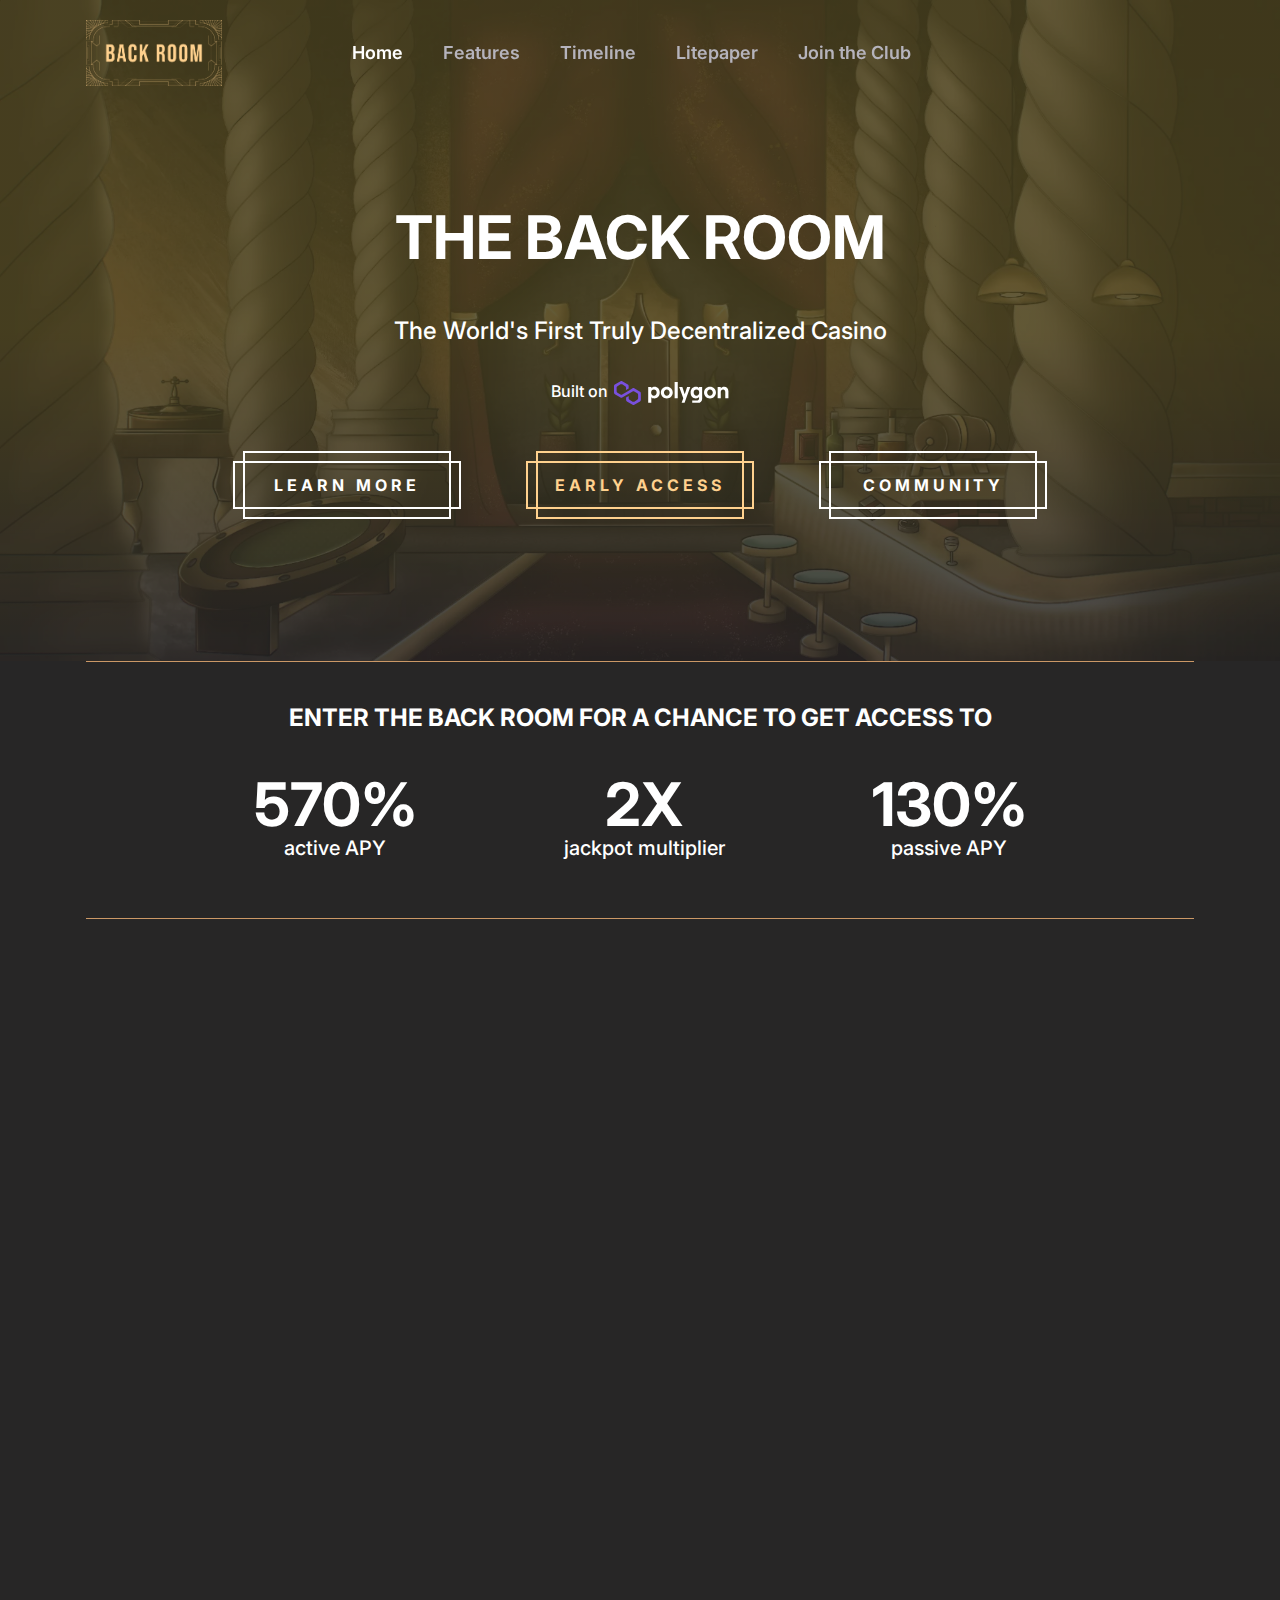
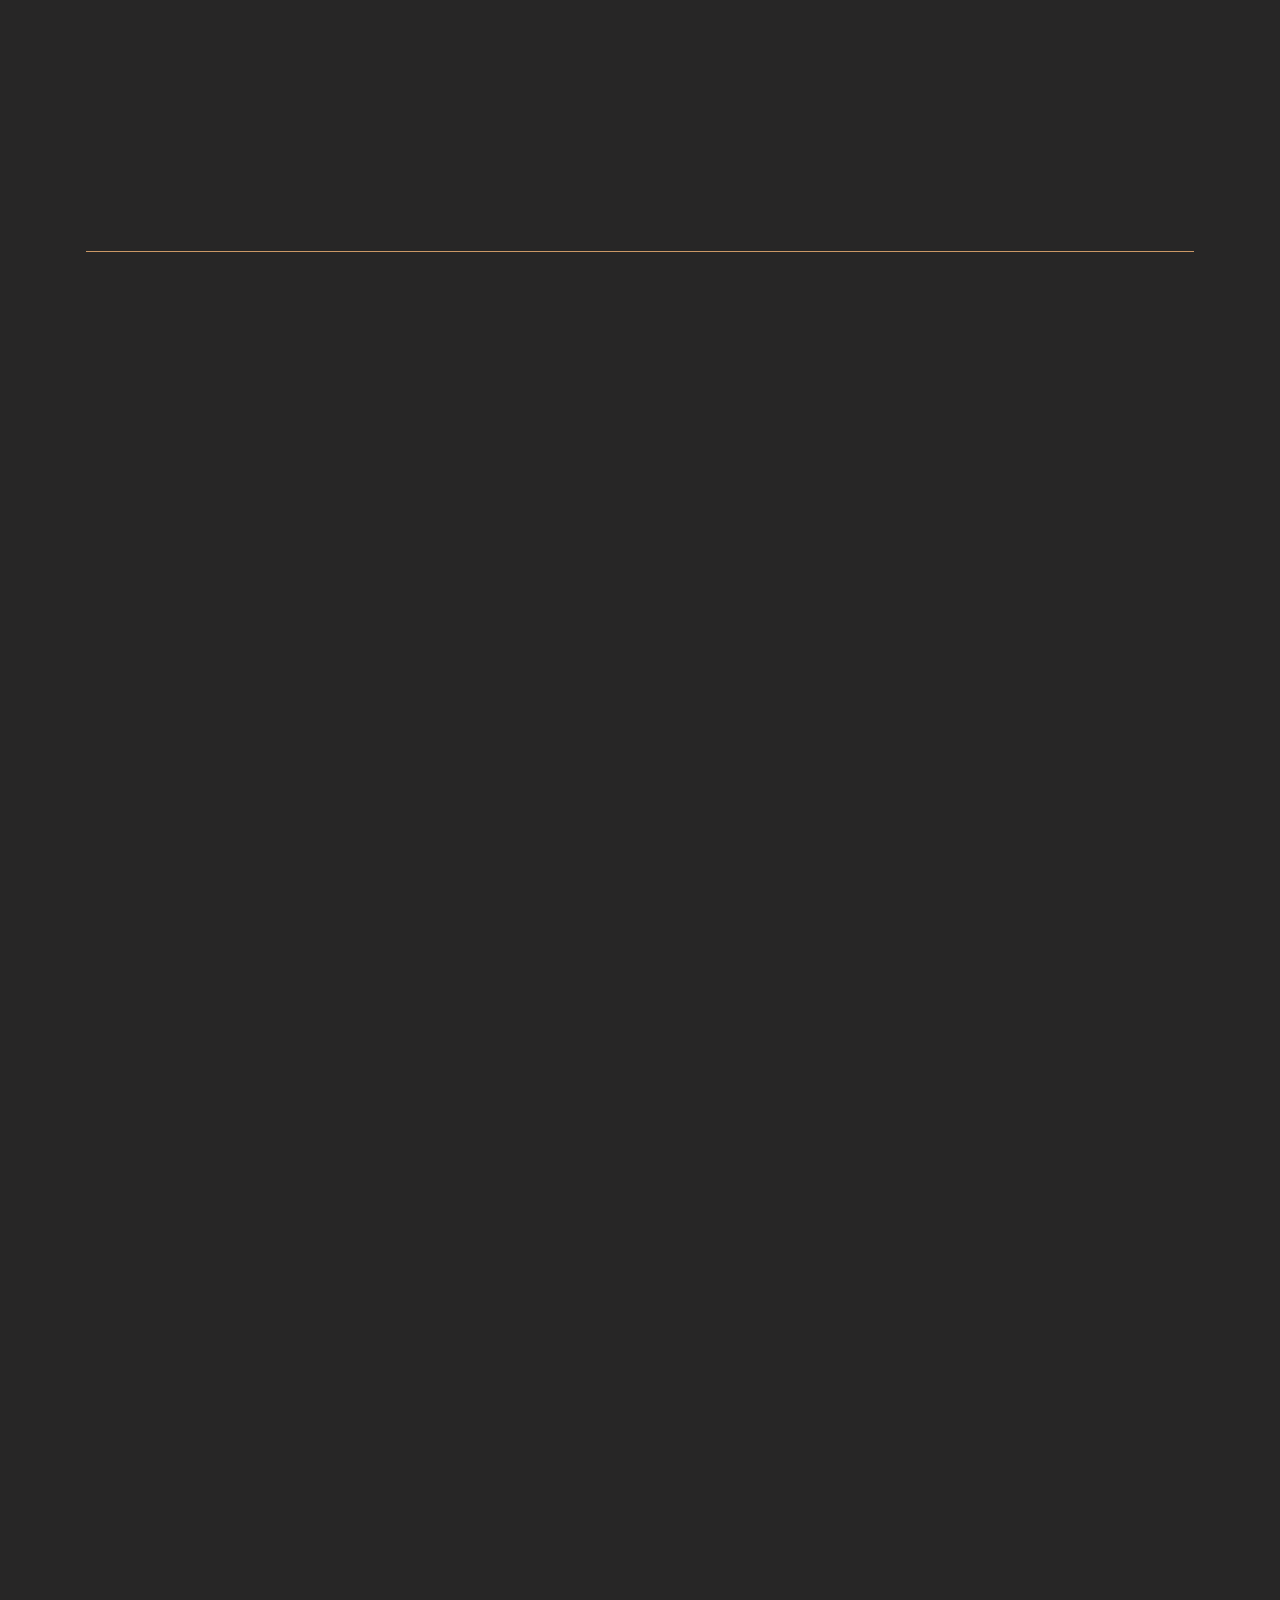
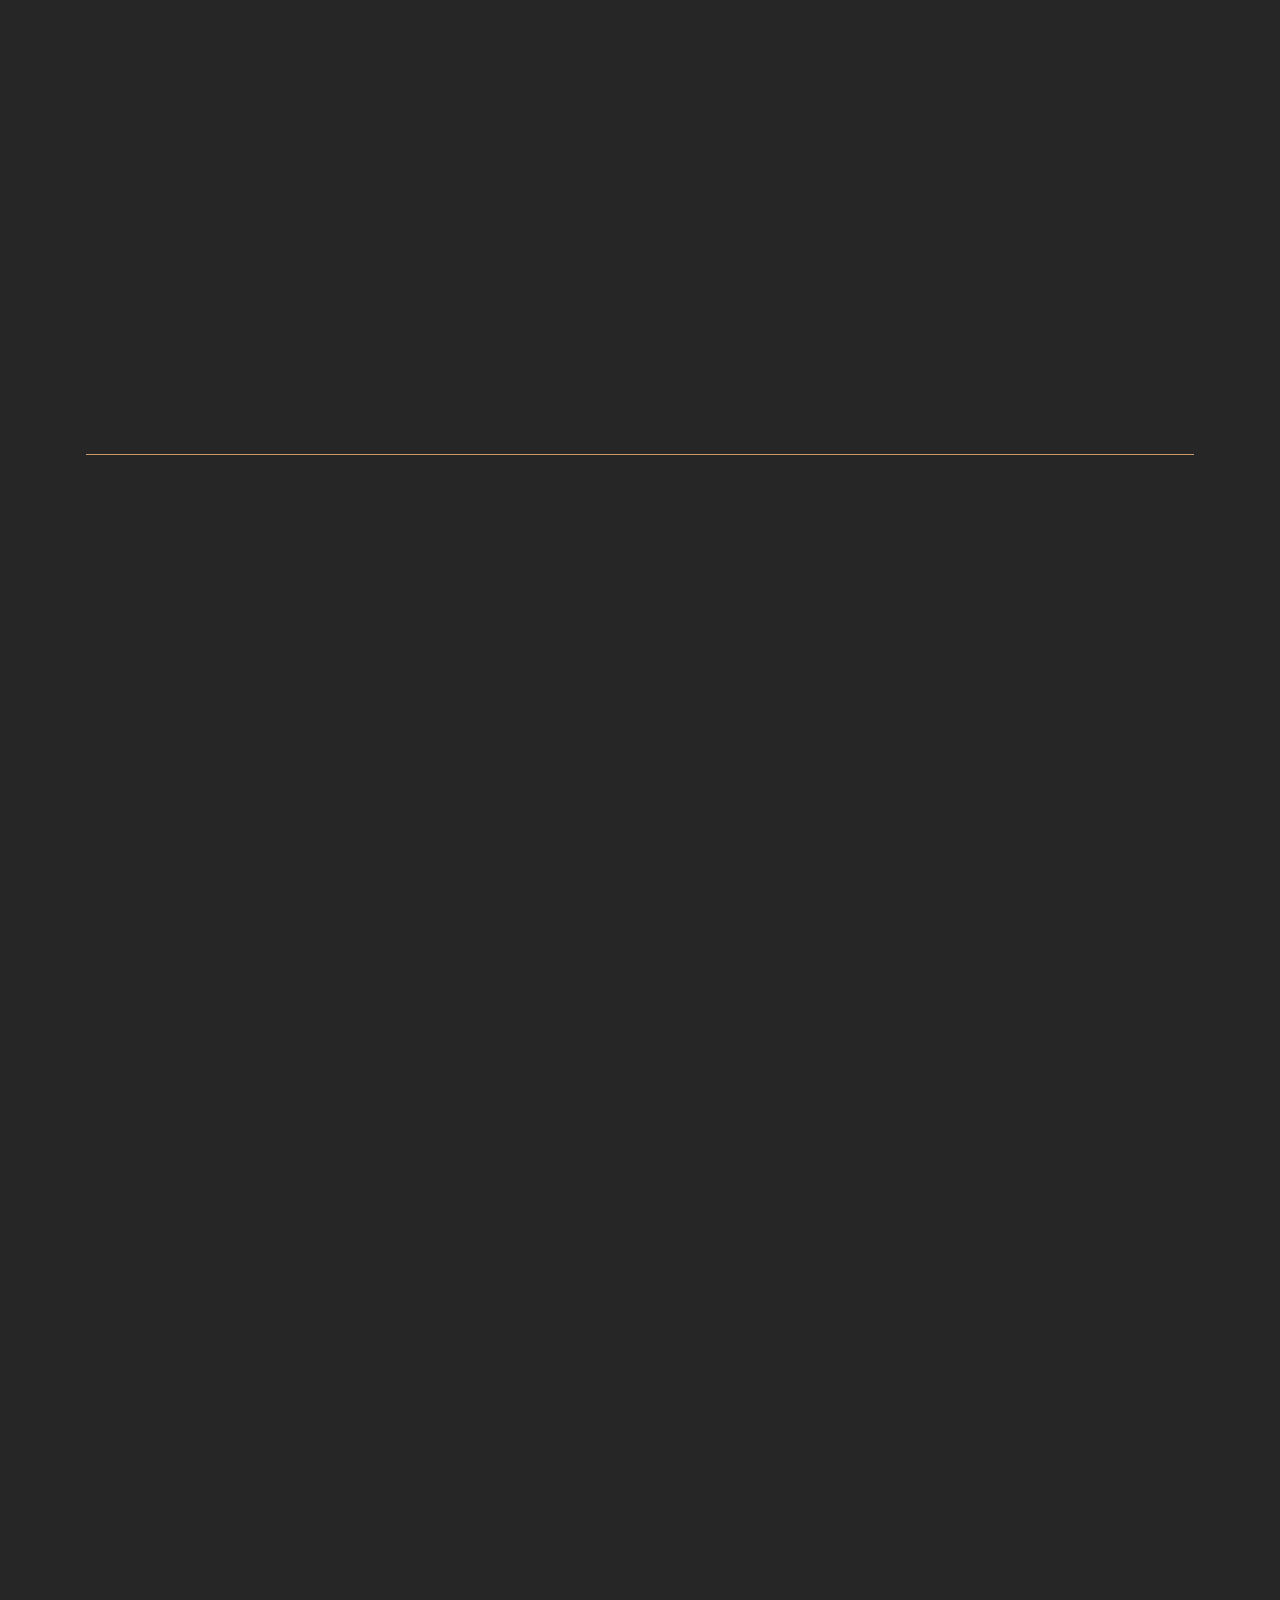
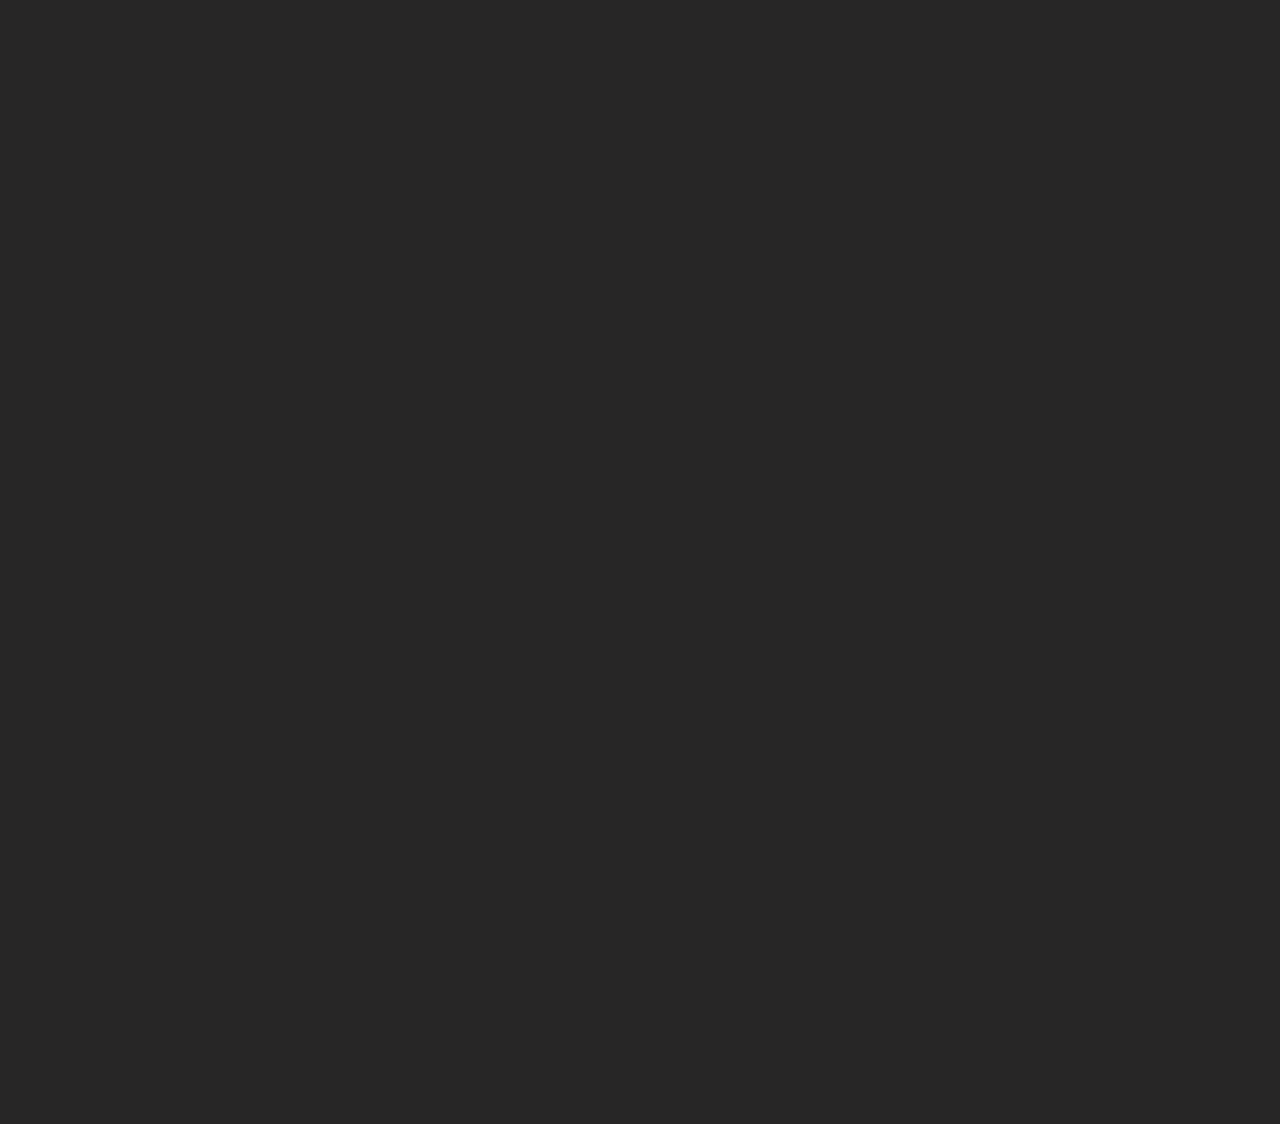
<file: index.html>
<!DOCTYPE html>
<html lang="en" class="ud-dark">

<head>
  <meta charset="UTF-8" />
  <meta http-equiv="X-UA-Compatible" content="IE=edge" />
  <meta name="viewport" content="width=device-width, initial-scale=1.0" />
  <title>
    The Back Room - Trustless Gaming
  </title>

  <link rel="shortcut icon" href="images/favicon.png" type="image/x-icon" />

  <!-- ===== CSS Files ===== -->
  <link rel="stylesheet" href="css/glightbox.min.css" />
  <link rel="stylesheet" href="css/animate.css" />
  <link rel="stylesheet" href="css/apexcharts.css" />
  <link rel="stylesheet" href="css/tailwind.css" />
  <link rel="stylesheet" href="css/styles.css" />
  <!-- ===== Alpine JS ===== -->
  <script defer src="./js/alpine.min.js"></script>
  <script src="js/wow.min.js"></script>
  <script>
    // ===== wow js
    new WOW().init();
  </script>

  <!-- Global site tag (gtag.js) - Google Analytics -->
  <script async src="https://www.googletagmanager.com/gtag/js?id=G-4PC1THCVB9"></script>
  <script>
    window.dataLayer = window.dataLayer || [];
    function gtag(){dataLayer.push(arguments);}
    gtag('js', new Date());

    gtag('config', 'G-4PC1THCVB9');
  </script>
</head>

<body x-data="
      {
        scrolledFromTop: false
      }
    " x-init="window.pageYOffset >= 50 ? scrolledFromTop = true : scrolledFromTop = false"
  @scroll.window="window.pageYOffset >= 50 ? scrolledFromTop = true : scrolledFromTop = false"
  class="ud-back-dark dark:ud-back-dark">
  <!-- ===== Header start ===== -->
  <header x-data="
        {
          navbarOpen: false,
          dropdownOpen: false
        }
      "
    :class="scrolledFromTop ? 'ud-back-gray dark:ud-back-white ud-bg-opacity-50 dark:ud-bg-opacity-50 ud-shadow-sticky ud-backdrop-blur-sm ' : ' ud-bg-transparent dark:ud-bg-transparent' "
    class="ud-top-0 ud-z-50 ud-flex ud-w-full ud-items-center ud-fixed">
    <div class="ud-container">
      <div class="ud-relative ud--mx-4 ud-flex ud-items-center ud-justify-between">
        <div class="ud-w-60 ud-max-w-full ud-px-4">
          <a href="index.html" :class="scrolledFromTop && '!ud-py-4 lg:!ud-py-2' "
            class="ud-block ud-w-80p ud-py-6 lg:ud-py-5">
            <img src="images/logo/logo-backroom.png" alt="logo" class="ud-w-full dark:ud-hidden" />
            <img src="images/logo/logo-backroom.png" alt="logo" class="ud-hidden ud-w-full dark:ud-block" />
          </a>
        </div>
        <div class="ud-flex ud-w-full ud-items-center ud-px-4">
          <div>
            <button @click="navbarOpen = !navbarOpen" :class="navbarOpen && 'navbarTogglerActive' " id="navbarToggler"
              class="ud-absolute ud-right-4 ud-top-1/2 ud-block ud--translate-y-1/2 ud-rounded-lg ud-px-3 ud-py-[6px] ud-ring-primary focus:ud-ring-2 lg:ud-hidden">
              <span :class="navbarOpen && 'ud-rotate-45 ud-top-[7px]' "
                class="ud-relative ud-my-[6px] ud-block ud-h-[2px] ud-w-[30px] ud-bg-black dark:ud-bg-white"></span>
              <span :class="navbarOpen && 'ud-opacity-0' "
                class="ud-relative ud-my-[6px] ud-block ud-h-[2px] ud-w-[30px] ud-bg-black dark:ud-bg-white"></span>
              <span :class="navbarOpen && 'ud-top-[-8px] ud-rotate-[135deg]' "
                class="ud-relative ud-my-[6px] ud-block ud-h-[2px] ud-w-[30px] ud-bg-black dark:ud-bg-white"></span>
            </button>
            <nav :class="!navbarOpen && 'ud-hidden' " id="navbarCollapse"
              class="ud-absolute ud-right-4 ud-top-full ud-w-full ud-max-w-[250px] ud-rounded-lg ud-bg-white ud-py-4 ud-px-6 ud-shadow dark:ud-bg-black lg:ud-static lg:ud-block lg:ud-w-full lg:ud-max-w-full lg:ud-bg-transparent lg:ud-py-0 lg:ud-shadow-none dark:lg:ud-bg-transparent">
              <ul class="ud-blcok lg:ud-flex">
                <li class="ud-text-body-color-2 dark:ud-text-body-color">
                  <a href="#home"
                    class="scroll-menu ud-flex ud-py-2 ud-text-lg ud-font-semibold ud-text-primary hover:ud-text-primary dark:ud-text-white dark:hover:ud-text-white lg:ud-ml-7 lg:ud-inline-flex lg:ud-py-5 xl:ud-ml-10 2xl:ud-ml-12">
                    Home
                  </a>
                </li>
                <li>
                  <a href="#features"
                    class="scroll-menu ud-flex ud-py-2 ud-text-lg ud-font-semibold ud-text-body-color-2 hover:ud-text-primary dark:ud-text-body-color dark:hover:ud-text-white lg:ud-ml-7 lg:ud-inline-flex lg:ud-py-5 xl:ud-ml-10 2xl:ud-ml-12">
                    Features
                  </a>
                </li>

                <li>
                  <a href="#roadmap"
                    class="scroll-menu ud-flex ud-py-2 ud-text-lg ud-font-semibold ud-text-body-color-2 hover:ud-text-primary dark:ud-text-body-color dark:hover:ud-text-white lg:ud-ml-7 lg:ud-inline-flex lg:ud-py-5 xl:ud-ml-10 2xl:ud-ml-12">
                    Timeline
                  </a>
                </li>

                <li>
                  <span onclick="window.open('litepaper.pdf');" target="_blank"
                    class="scroll-menu ud-flex ud-py-2 ud-text-lg ud-font-semibold ud-text-body-color-2 hover:ud-text-primary dark:ud-text-body-color dark:hover:ud-text-white lg:ud-ml-7 lg:ud-inline-flex lg:ud-py-5 xl:ud-ml-10 2xl:ud-ml-12">
                    Litepaper
                  </span>
                </li>


                <li>
                  <a href="#contact"
                    class="scroll-menu ud-flex ud-py-2 ud-text-lg ud-font-semibold ud-text-body-color-2 hover:ud-text-primary dark:ud-text-body-color dark:hover:ud-text-white lg:ud-ml-7 lg:ud-inline-flex lg:ud-py-5 xl:ud-ml-10 2xl:ud-ml-12">
                    Join the Club
                  </a>
                </li>
              </ul>
            </nav>
          </div>
        </div>
      </div>
    </div>
  </header>
  <!-- ===== Header end ===== -->

  <!-- ===== Hero Section start ===== -->
  <section id="home" class="ud-relative ud-z-10 ud-pt-40 ud-pb-28">
    <div class="ud-container">
      <div class="ud--mx-4 ud-flex ud-flex-wrap">
        <div class="ud-w-full ud-px-4">
          <div class="ud-mx-auto ud-max-w-[720px] ud-text-center">
            <p class="ud-mb-10 ud-mt-10 ud-text-6xl ud-font-bold ud-leading-tight ud-text-black dark:ud-text-white ">
              THE BACK ROOM
            </p>
            <p
              class="ud-mx-auto ud-mb-8 ud-max-w-[620px] ud-text-2xl ud-font-medium ud-text-body-color-2 dark:ud-text-white">
              The World's First Truly Decentralized Casino
            </p>
            <p class="ud-font-medium ud-text-body-color-2 dark:ud-text-white ud-mb-12">
              Built on <img src="images/logo/polygon.svg" alt="polygon" style="display: inline; max-height: 24px; margin-left: 2px;" >
            </p>

            <div
              class="class=ud--mx-auto ud-mb-10 ud-mt-15 ud-flex ud-flex-wrap ud-items-center ud-justify-center sm:ud--mx-20">
              <button onclick="window.open('litepaper.pdf');" class="button ud-mx-auto I-color-white mmd:ud-mb-10">
                Learn More
                <div class="button__horizontal"></div>
                <div class="button__vertical"></div>
              </button>

              <button class="button ud-mx-auto I-color-gold mmd:ud-mb-10">
                <a href="#contact">
                  Early Access
                  <div class="button__horizontal"></div>
                  <div class="button__vertical"></div>
                </a>
              </button>

              <button class="button ud-mx-auto I-color-white">
                <a href="https://discord.gg/tDE8eQFdKA" target="_blank">
                  Community
                  <div class="button__horizontal"></div>
                  <div class="button__vertical"></div>
                </a>
              </button>

            </div>
          </div>
        </div>
      </div>
    </div>

    <div class="ud-absolute ud-top-0 ud-left-0 ud--z-10 ud-h-full ud-w-full ud-opacity-15" style="
          background-image: linear-gradient(
            180deg,
            /* #3e7dff 0%, */
            #FFD700 50%,
            /* rgba(62, 125, 255, 0) 100% */
            rgba(216, 25, 35, 0) 100%
          );
        "></div>

    <img src="images/shapes/backroom_bg.webp" alt=""
      class="ud-absolute ud-top-0 ud-left-0 ud--z-10 ud-h-full ud-w-full ud-opacity-15 mmd:ud-fit-phone" />

  </section>
  <!-- ===== Hero Section end ===== -->

  <!-- ===== Brands Section start ===== -->
  <section>
    <div class="ud-container">
      <div class="wow fadeInUp ud-border-y ud-border-[#cb9866] ud-pt-10 dark:ud-border-[#cb9866]" data-wow-delay="0s">
        <div class="ud-mx-auto ud-max-w-[840px] ud-text-center">
          <h2 class="ud-mb-6 ud-text-center ud-text-lg ud-font-bold ud-text-black dark:ud-text-white sm:ud-text-2xl">
            ENTER THE BACK ROOM FOR A CHANCE TO GET ACCESS TO
          </h2>

          <div
            class="ud--mx-auto ud-mb-10 ud-mt-10 ud-flex ud-flex-wrap ud-items-center ud-justify-center sm:ud--mx-10">
            <div
              class="ud-mx-auto ud-mb-4 ud-w-auto ud-flex-wrap ud-items-center ud-justify-center ud-font-medium ud-text-body-color-2 dark:ud-text-white">
              <p class="ud-text-6xl ud-font-bold">
                570%
              </p>
              <p class="ud-text-xl">
                active APY
              </p>
            </div>

            <div
              class="ud-mx-auto ud-mb-4 ud-w-auto ud-flex-wrap ud-items-center ud-justify-center ud-font-medium ud-text-body-color-2 dark:ud-text-white">
              <p class="ud-text-6xl ud-font-bold">
                2X
              </p>
              <p class="ud-text-xl">
                jackpot multiplier
              </p>
            </div>

            <div
              class="ud-mx-auto ud-mb-4 ud-w-auto ud-flex-wrap ud-items-center ud-justify-center ud-font-medium ud-text-body-color-2 dark:ud-text-white">
              <p class="ud-text-6xl ud-font-bold">
                130%
              </p>
              <p class="ud-text-xl">
                passive APY
              </p>
            </div>
          </div>
        </div>

      </div>
    </div>
  </section>
  <!-- ===== Brands Section end ===== -->

  <!-- ===== Features Section start ===== -->
  <section id="features" class="ud-pt-[120px] ud-pb-10">
    <div class="ud-container">
      <div class="wow fadeInUp ud-mx-auto ud-mb-16 ud-max-w-[590px] ud-text-center md:ud-mb-20" data-wow-delay="0s">
        <span class="ud-mb-3 ud-text-lg ud-font-bold ud-uppercase I-color-gold sm:ud-text-xl">
          PLACE YOUR BETS
        </span>
        <h2
          class="ud-mb-3 ud-text-3xl ud-font-bold ud-leading-tight ud-text-black dark:ud-text-white md:ud-text-[45px]">
          We are changing the rules
        </h2>
      </div>

      <div class="ud--mx-4 ud-flex ud-flex-wrap">
        <div class="ud-w-full ud-px-4 md:ud-w-1/2 lg:ud-w-1/3">
          <div class="wow fadeInUp ud-mx-auto ud-mb-14 ud-max-w-[370px] ud-text-center" data-wow-delay="0s">

            <div class="ud-mx-auto ud-mb-12 ud-flex ud-h-20 ud-w-20 ud-items-center ud-justify-center">
              <img src="images/shapes/chip_icon.png" alt="team" class=" ud-absolute ud-h-25" />

              <div class="ud-relative ud-z-20">
                <img src="images/icons/poker-hand.png" alt="couch" class="ud-w-10" />
              </div>
            </div>

            <div>
              <h3
                class="ud-mb-3 ud-text-xl ud-font-bold ud-text-black dark:ud-text-white sm:ud-text-3xl lg:ud-text-xl xl:ud-text-3xl">
                You Deal the Cards
              </h3>

              <p
                class="ud-text-base ud-font-medium ud-text-body-color-2 dark:ud-text-body-color sm:ud-text-lg lg:ud-text-base xl:ud-text-lg">
                The Back Room has no dealers. Players collectively and
                trustlessly shuffle and distribute the cards.

              </p>
            </div>
          </div>
        </div>
        <div class="ud-w-full ud-px-4 md:ud-w-1/2 lg:ud-w-1/3">
          <div class="wow fadeInUp ud-mx-auto ud-mb-14 ud-max-w-[370px] ud-text-center" data-wow-delay="0s">

            <div class="ud-mx-auto ud-mb-12 ud-flex ud-h-20 ud-w-20 ud-items-center ud-justify-center">
              <img src="images/shapes/chip_icon.png" alt="team" class=" ud-absolute ud-h-25" />

              <div class="ud-relative ud-z-10">
                <img src="images/icons/network.svg" alt="couch" class="ud-w-16" />
              </div>

            </div>

            <div>
              <h3
                class="ud-mb-3 ud-text-xl ud-font-bold ud-text-black dark:ud-text-white sm:ud-text-3xl lg:ud-text-xl xl:ud-text-3xl">
                You Own the Table
              </h3>

              <p
                class="ud-text-base ud-font-medium ud-text-body-color-2 dark:ud-text-body-color sm:ud-text-lg lg:ud-text-base xl:ud-text-lg">
                This is all yours. Stake, earn, and vote in the world's first decentralized
                casino DAO.
              </p>
            </div>
          </div>
        </div>
        <div class="ud-w-full ud-px-4 md:ud-w-1/2 lg:ud-w-1/3">
          <div class="wow fadeInUp ud-mx-auto ud-mb-14 ud-max-w-[370px] ud-text-center" data-wow-delay="0s">

            <div class="ud-mx-auto ud-mb-12 ud-flex ud-h-20 ud-w-20 ud-items-center ud-justify-center">
              <img src="images/shapes/chip_icon.png" alt="team" class=" ud-absolute ud-h-25" />

              <div class="ud-relative ud-z-10">
                <img src="images/icons/trophy.svg" alt="couch" class="ud-w-12" />
              </div>
            </div>
            <div>
              <h3
                class="ud-mb-3 ud-text-xl ud-font-bold ud-text-black dark:ud-text-white sm:ud-text-3xl lg:ud-text-xl xl:ud-text-3xl">
                You Always Win
              </h3>

              <p
                class="ud-text-base ud-font-medium ud-text-body-color-2 dark:ud-text-body-color sm:ud-text-lg lg:ud-text-base xl:ud-text-lg">
                The odds are always in your favor. With a reverse rake, The Back Room
                adds to your pot.
              </p>
            </div>
          </div>
        </div>
        <div class="ud-w-full ud-px-4 md:ud-w-1/2 lg:ud-w-1/3">
          <div class="wow fadeInUp ud-mx-auto ud-mb-14 ud-max-w-[370px] ud-text-center" data-wow-delay="0s">

            <div class="ud-mx-auto ud-mb-12 ud-flex ud-h-20 ud-w-20 ud-items-center ud-justify-center">
              <img src="images/shapes/chip_icon.png" alt="team" class=" ud-absolute ud-h-25" />

              <div class="ud-relative ud-z-10">
                <svg width="40" height="40" viewBox="0 0 40 40" fill="none" xmlns="http://www.w3.org/2000/svg">
                  <path d="M20 3.33325L10.8334 18.3333H29.1667L20 3.33325Z" fill="white" />
                  <path
                    d="M29.1666 36.6667C33.3088 36.6667 36.6666 33.3089 36.6666 29.1667C36.6666 25.0246 33.3088 21.6667 29.1666 21.6667C25.0245 21.6667 21.6666 25.0246 21.6666 29.1667C21.6666 33.3089 25.0245 36.6667 29.1666 36.6667Z"
                    fill="white" />
                  <path d="M5 22.5H18.3333V35.8333H5V22.5Z" fill="white" />
                </svg>
              </div>
            </div>

            <div>
              <h3
                class="ud-mb-3 ud-text-xl ud-font-bold ud-text-black dark:ud-text-white sm:ud-text-3xl lg:ud-text-xl xl:ud-text-3xl">
                Proof of Result
              </h3>

              <p
                class="ud-text-base ud-font-medium ud-text-body-color-2 dark:ud-text-body-color sm:ud-text-lg lg:ud-text-base xl:ud-text-lg">
                This novel mechanism for off-chain consensus guarantees that
                your game is fast and secure.
              </p>
            </div>
          </div>
        </div>
        <div class="ud-w-full ud-px-4 md:ud-w-1/2 lg:ud-w-1/3">
          <div class="wow fadeInUp ud-mx-auto ud-mb-14 ud-max-w-[370px] ud-text-center" data-wow-delay="0s">
            <div class="ud-mx-auto ud-mb-12 ud-flex ud-h-20 ud-w-20 ud-items-center ud-justify-center">
              <img src="images/shapes/chip_icon.png" alt="team" class=" ud-absolute ud-h-25" />

              <div class="ud-relative ud-z-10">
                <img src="images/icons/global-coin.svg" alt="couch" class="ud-w-14" />
              </div>
            </div>


            <div>
              <h3
                class="ud-mb-3 ud-text-xl ud-font-bold ud-text-black dark:ud-text-white sm:ud-text-3xl lg:ud-text-xl xl:ud-text-3xl">
                One Class of Token
              </h3>

              <p
                class="ud-text-base ud-font-medium ud-text-body-color-2 dark:ud-text-body-color sm:ud-text-lg lg:ud-text-base xl:ud-text-lg">
                Govern and play with the same token. Every bet you place represents
                stake in the DAO you collectively own.
              </p>
            </div>
          </div>
        </div>
        <div class="ud-w-full ud-px-4 md:ud-w-1/2 lg:ud-w-1/3">
          <div class="wow fadeInUp ud-mx-auto ud-mb-14 ud-max-w-[370px] ud-text-center" data-wow-delay="0s">
            <div class="ud-mx-auto ud-mb-12 ud-flex ud-h-20 ud-w-20 ud-items-center ud-justify-center">
              <img src="images/shapes/chip_icon.png" alt="team" class=" ud-absolute ud-h-25" />

              <div class="ud-relative ud-z-10">
                <img src="images/icons/dice.svg" alt="dice" class="" />
              </div>
            </div>

            <div>
              <h3
                class="ud-mb-3 ud-text-xl ud-font-bold ud-text-black dark:ud-text-white sm:ud-text-3xl lg:ud-text-xl xl:ud-text-3xl">
                Verifiably Random
              </h3>

              <p
                class="ud-text-base ud-font-medium ud-text-body-color-2 dark:ud-text-body-color sm:ud-text-lg lg:ud-text-base xl:ud-text-lg">
                Enjoy a fair game with multi-party randomness and non-exploitable results.
              </p>
            </div>
          </div>
        </div>
      </div>
    </div>
  </section>
  <!-- ===== Features Section end ===== -->

  <!-- ===== Token Section start ===== -->




  <!-- ===== Token Section end ===== -->

  <!-- ===== Roadmap Section start ===== -->
  <section id="roadmap" class="ud-relative ud-z-10">
    <div class="ud-container">
      <div class="ud-border-y ud-py-24 ud-border-[#cb9866] dark:ud-border-[#cb9866]">
        <div class="wow fadeInUp ud-mx-auto ud-mb-16 ud-max-w-[590px] ud-text-center md:ud-mb-20" data-wow-delay="0s">
          <span class="ud-mb-3 ud-text-lg ud-font-bold ud-uppercase I-color-gold sm:ud-text-xl">
            TIMELINE
          </span>
          <h2
            class="ud-mb-3 ud-text-3xl ud-font-bold ud-leading-tight ud-text-black dark:ud-text-white md:ud-text-[45px]">
            The table is being set
          </h2>
        </div>

        <!-- Grid version -->
        <div class="ud--mx-4 ud-flex ud-justify-center">
          <div class="wow fadeInUp ud-relative ud-justify-center ud--mx-4 ud-flex ud-flex-wrap md:ud-py-8 lg:ud-py-12"
            data-wow-delay="0s">
            <div class="grid">
              <div class="item-a ud-flex vert-align">

                <div class="timeline-element timeline-element-left">
                  <div class="ud-wp-25  ud-mx-auto ud-text-right ud-mr-13 timeline-text">
                    <h3 class="ud-mb-3 ud-text-xl mmd:ud-text-small ud-font-bold ud-text-black dark:ud-text-white">
                      March 25, 2022
                    </h3>
                    <p
                      class="ud-mb-5 ud-text-base mmd:ud-text-tiny ud-font-medium ud-text-body-color-2 dark:ud-text-body-color">
                      Official pre-launch. The Back Room waiting lounge becomes public.
                    </p>
                  </div>

                  <div class="vert-align">
                    <img src="images/icons/couch-icon.svg" alt="couch"
                      class="ud-z-20 I-color-gold ud-w-20 ud-mr-10 timeline-icon" />
                  </div>
                </div>

                <div class="vert-align">
                  <div class="ud-h-[3px] ud-w-12 ud-bg-lgold">
                  </div>
                </div>

              </div>

              <span class="line"></span>

              <div class="item-b ud-flex  vert-align">

                <div class="vert-align">
                  <div class="ud-h-[3px] ud-w-12 ud-bg-lgold">
                  </div>
                </div>

                <div class="timeline-element timeline-element-right">
                  <div class="vert-align">
                    <img src="images/icons/chip-icon.svg" alt="couch"
                      class="ud-z-20 I-color-gold ud-w-20 ud-ml-10 timeline-icon" />
                  </div>

                  <div class="ud-wp-25 ud-mx-auto ud-text-left ud-ml-13 timeline-text">
                    <h3 class="ud-mb-3 ud-text-xl mmd:ud-text-small ud-font-bold ud-text-black dark:ud-text-white">
                      June, 2022
                    </h3>
                    <p
                      class="ud-mb-5 ud-text-base mmd:ud-text-tiny ud-font-medium ud-text-body-color-2 dark:ud-text-body-color">
                      Initial offereing of tokens begins. Chips can be staked for DAO ownership
                      and stable yield.
                    </p>
                  </div>
                </div>


              </div>


              <div class="item-c ud-flex  vert-align">

                <div class="timeline-element timeline-element-left">
                  <div class="ud-wp-25 ud-mx-auto ud-text-right ud-mr-13 timeline-text">
                    <h3 class="ud-mb-3 ud-text-xl mmd:ud-text-small ud-font-bold ud-text-black dark:ud-text-white">
                      August, 2022
                    </h3>
                    <p
                      class="ud-mb-5 ud-text-base mmd:ud-text-tiny ud-font-medium ud-text-body-color-2 dark:ud-text-body-color">
                      Official launch!
                      The first decentralized game of poker will be played.
                    </p>
                  </div>

                  <div class="vert-align">
                    <img src="images/icons/cards-icon.svg" alt="couch"
                      class="ud-z-20 I-color-gold ud-w-20 ud-mr-10 timeline-icon" />
                  </div>
                </div>


                <div class="vert-align">
                  <div class="ud-h-[3px] ud-w-12 ud-bg-lgold">
                  </div>
                </div>

              </div>


              <div class="item-d ud-flex  vert-align">

                <div class="vert-align">
                  <div class="ud-h-[3px] ud-w-12 ud-bg-lgold">
                  </div>
                </div>

                <div class="timeline-element timeline-element-right">
                  <div class="vert-align">
                    <img src="images/icons/cheers-icon.svg" alt="couch"
                      class="ud-z-20 I-color-gold ud-w-20 ud-ml-10 timeline-icon" />
                  </div>

                  <div class="ud-wp-25 ud-mx-auto ud-text-left ud-ml-13 timeline-text">
                    <h3 class="ud-mb-3 ud-text-xl mmd:ud-text-small ud-font-bold ud-text-black dark:ud-text-white">
                      March, 2023
                    </h3>
                    <p
                      class="ud-mb-5 ud-text-base mmd:ud-text-tiny ud-font-medium ud-text-body-color-2 dark:ud-text-body-color">
                      The Back Room is fully operational. Blackjack and roulette added.
                    </p>
                  </div>
                </div>

              </div>

            </div>
          </div>
        </div>
      </div>
    </div>

    </div> 
  </section>
  <!-- ===== Roadmap Section end ===== -->

  <!-- ===== Team Section start ===== -->
  <section id="team" class="ud-pt-[120px]">
    <div class="ud-container">
      <div class="wow fadeInUp ud-mx-auto ud-mb-16 ud-max-w-[590px] ud-text-center md:ud-mb-20" data-wow-delay="0s">
        <span class="ud-mb-3 ud-text-lg ud-font-bold ud-uppercase I-color-gold sm:ud-text-xl">
          ABOUT US
        </span>
        <h2
          class="ud-mb-3 ud-text-3xl ud-font-bold ud-leading-tight ud-text-black dark:ud-text-white md:ud-text-[45px]">
          MEET THE TEAM
        </h2>
      </div>

      <div class="ud--mx-4 ud-flex ud-flex-wrap">
        <div class="ud-mx-auto ud-w-full ud-px-4 sm:ud-w-1/2 lg:ud-w-1/4">
          <div
            class="ud-group wow fadeInUp ud-mb-10 ud-rounded-lg ud-border-transparent ud-bg-dbrown ud-p-4 ud-text-center ud-transition-all hover:ud-border-lgold dark:ud-bg-darkgold"
            data-wow-delay="0s">
            <div class="ud-mb-6 ud-overflow-hidden ud-rounded">
              <img src="images/team/Boris.png" alt="team" class="ud-rounded- ud-w-full" />
            </div>
            <div>
              <h3 class="ud-mb-2 ud-text-lg ud-font-semibold ud-text-black dark:ud-text-white">
                Boris Radulov
              </h3>
              <p class="ud-mb-3 ud-text-sm ud-font-medium ud-text-body-color-2 dark:ud-text-body-color">
                Head of Technology
              </p>

              <div class="ud-mb-4 ud-flex ud-items-center ud-justify-center ud-space-x-4">
                <a href="https://twitter.com/VAPORGRIPS?s=20&t=37Ta6BPRKvg3E822FmZSdw"
                  class="ud-text-white hover:ud-col-lgold" name="social-link" aria-label="social-link">
                  <svg width="20" height="20" viewBox="0 0 20 20" class="ud-fill-current">
                    <path
                      d="M18.7168 4.99998C18.0751 5.29165 17.3834 5.48331 16.6668 5.57498C17.4001 5.13331 17.9668 4.43331 18.2334 3.59165C17.5418 4.00831 16.7751 4.29998 15.9668 4.46665C15.3084 3.74998 14.3834 3.33331 13.3334 3.33331C11.3751 3.33331 9.77511 4.93331 9.77511 6.90831C9.77511 7.19165 9.80845 7.46665 9.86678 7.72498C6.90011 7.57498 4.25845 6.14998 2.50011 3.99165C2.19178 4.51665 2.01678 5.13331 2.01678 5.78331C2.01678 7.02498 2.64178 8.12498 3.60845 8.74998C3.01678 8.74998 2.46678 8.58331 1.98345 8.33331C1.98345 8.33331 1.98345 8.33331 1.98345 8.35831C1.98345 10.0916 3.21678 11.5416 4.85011 11.8666C4.55011 11.95 4.23345 11.9916 3.90845 11.9916C3.68345 11.9916 3.45845 11.9666 3.24178 11.925C3.69178 13.3333 5.00011 14.3833 6.57511 14.4083C5.35845 15.375 3.81678 15.9416 2.13345 15.9416C1.85011 15.9416 1.56678 15.925 1.28345 15.8916C2.86678 16.9083 4.75011 17.5 6.76678 17.5C13.3334 17.5 16.9418 12.05 16.9418 7.32498C16.9418 7.16665 16.9418 7.01665 16.9334 6.85831C17.6334 6.35831 18.2334 5.72498 18.7168 4.99998Z" />
                  </svg>
                </a>
                <a href="https://www.linkedin.com/in/boris-radulov-b261381b8/" class="ud-text-white hover:ud-col-lgold"
                  name="social-link" aria-label="social-link">
                  <svg width="20" height="20" viewBox="0 0 20 20" class="ud-fill-current">
                    <path
                      d="M15.8333 2.5C16.2754 2.5 16.6993 2.67559 17.0118 2.98816C17.3244 3.30072 17.5 3.72464 17.5 4.16667V15.8333C17.5 16.2754 17.3244 16.6993 17.0118 17.0118C16.6993 17.3244 16.2754 17.5 15.8333 17.5H4.16667C3.72464 17.5 3.30072 17.3244 2.98816 17.0118C2.67559 16.6993 2.5 16.2754 2.5 15.8333V4.16667C2.5 3.72464 2.67559 3.30072 2.98816 2.98816C3.30072 2.67559 3.72464 2.5 4.16667 2.5H15.8333ZM15.4167 15.4167V11C15.4167 10.2795 15.1304 9.5885 14.621 9.07903C14.1115 8.56955 13.4205 8.28333 12.7 8.28333C11.9917 8.28333 11.1667 8.71667 10.7667 9.36667V8.44167H8.44167V15.4167H10.7667V11.3083C10.7667 10.6667 11.2833 10.1417 11.925 10.1417C12.2344 10.1417 12.5312 10.2646 12.75 10.4834C12.9688 10.7022 13.0917 10.9989 13.0917 11.3083V15.4167H15.4167ZM5.73333 7.13333C6.10464 7.13333 6.46073 6.98583 6.72328 6.72328C6.98583 6.46073 7.13333 6.10464 7.13333 5.73333C7.13333 4.95833 6.50833 4.325 5.73333 4.325C5.35982 4.325 5.0016 4.47338 4.73749 4.73749C4.47338 5.0016 4.325 5.35982 4.325 5.73333C4.325 6.50833 4.95833 7.13333 5.73333 7.13333ZM6.89167 15.4167V8.44167H4.58333V15.4167H6.89167Z" />
                  </svg>
                </a>
              </div>
            </div>
          </div>
        </div>
        <div class="ud-mx-auto ud-w-full ud-px-4 sm:ud-w-1/2 lg:ud-w-1/4">
          <div
            class="ud-group wow fadeInUp ud-mb-10 ud-rounded-lg ud-border-transparent ud-bg-dbrown ud-p-4 ud-text-center ud-transition-all hover:ud-border-primary dark:ud-bg-dbrown"
            data-wow-delay="0s">
            <div class="ud-mb-6 ud-overflow-hidden ud-rounded">
              <img src="images/team/Nick.png" alt="team" class="ud-rounded- ud-w-full" />
            </div>
            <div>
              <h3 class="ud-mb-2 ud-text-lg ud-font-semibold ud-text-black dark:ud-text-white">
                Nikolay Mitev
              </h3>
              <p class="ud-mb-3 ud-text-sm ud-font-medium ud-text-body-color-2 dark:ud-text-body-color">
                Product Manager
              </p>

              <div class="ud-mb-4 ud-flex ud-items-center ud-justify-center ud-space-x-4">
                <a href="https://twitter.com/T_SYMMETRY" class="ud-text-white hover:ud-col-lgold" name="social-link"
                  aria-label="social-link">
                  <svg width="20" height="20" viewBox="0 0 20 20" class="ud-fill-current">
                    <path
                      d="M18.7168 4.99998C18.0751 5.29165 17.3834 5.48331 16.6668 5.57498C17.4001 5.13331 17.9668 4.43331 18.2334 3.59165C17.5418 4.00831 16.7751 4.29998 15.9668 4.46665C15.3084 3.74998 14.3834 3.33331 13.3334 3.33331C11.3751 3.33331 9.77511 4.93331 9.77511 6.90831C9.77511 7.19165 9.80845 7.46665 9.86678 7.72498C6.90011 7.57498 4.25845 6.14998 2.50011 3.99165C2.19178 4.51665 2.01678 5.13331 2.01678 5.78331C2.01678 7.02498 2.64178 8.12498 3.60845 8.74998C3.01678 8.74998 2.46678 8.58331 1.98345 8.33331C1.98345 8.33331 1.98345 8.33331 1.98345 8.35831C1.98345 10.0916 3.21678 11.5416 4.85011 11.8666C4.55011 11.95 4.23345 11.9916 3.90845 11.9916C3.68345 11.9916 3.45845 11.9666 3.24178 11.925C3.69178 13.3333 5.00011 14.3833 6.57511 14.4083C5.35845 15.375 3.81678 15.9416 2.13345 15.9416C1.85011 15.9416 1.56678 15.925 1.28345 15.8916C2.86678 16.9083 4.75011 17.5 6.76678 17.5C13.3334 17.5 16.9418 12.05 16.9418 7.32498C16.9418 7.16665 16.9418 7.01665 16.9334 6.85831C17.6334 6.35831 18.2334 5.72498 18.7168 4.99998Z" />
                  </svg>
                </a>
                <a href="https://www.linkedin.com/in/mitev-nikolay/" class="ud-text-white hover:ud-col-lgold"
                  name="social-link" aria-label="social-link">
                  <svg width="20" height="20" viewBox="0 0 20 20" class="ud-fill-current">
                    <path
                      d="M15.8333 2.5C16.2754 2.5 16.6993 2.67559 17.0118 2.98816C17.3244 3.30072 17.5 3.72464 17.5 4.16667V15.8333C17.5 16.2754 17.3244 16.6993 17.0118 17.0118C16.6993 17.3244 16.2754 17.5 15.8333 17.5H4.16667C3.72464 17.5 3.30072 17.3244 2.98816 17.0118C2.67559 16.6993 2.5 16.2754 2.5 15.8333V4.16667C2.5 3.72464 2.67559 3.30072 2.98816 2.98816C3.30072 2.67559 3.72464 2.5 4.16667 2.5H15.8333ZM15.4167 15.4167V11C15.4167 10.2795 15.1304 9.5885 14.621 9.07903C14.1115 8.56955 13.4205 8.28333 12.7 8.28333C11.9917 8.28333 11.1667 8.71667 10.7667 9.36667V8.44167H8.44167V15.4167H10.7667V11.3083C10.7667 10.6667 11.2833 10.1417 11.925 10.1417C12.2344 10.1417 12.5312 10.2646 12.75 10.4834C12.9688 10.7022 13.0917 10.9989 13.0917 11.3083V15.4167H15.4167ZM5.73333 7.13333C6.10464 7.13333 6.46073 6.98583 6.72328 6.72328C6.98583 6.46073 7.13333 6.10464 7.13333 5.73333C7.13333 4.95833 6.50833 4.325 5.73333 4.325C5.35982 4.325 5.0016 4.47338 4.73749 4.73749C4.47338 5.0016 4.325 5.35982 4.325 5.73333C4.325 6.50833 4.95833 7.13333 5.73333 7.13333ZM6.89167 15.4167V8.44167H4.58333V15.4167H6.89167Z" />
                  </svg>
                </a>
              </div>
            </div>
          </div>
        </div>
        <div class="ud-mx-auto ud-w-full ud-px-4 sm:ud-w-1/2 lg:ud-w-1/4">
          <div
            class="ud-group wow fadeInUp ud-mb-10 ud-rounded-lg ud-border-transparent ud-bg-dbrown ud-p-4 ud-text-center ud-transition-all hover:ud-border-primary dark:ud-bg-dbrown"
            data-wow-delay="0s">
            <div class="ud-mb-6 ud-overflow-hidden ud-rounded">
              <img src="images/team/Jose.png" alt="team" class="ud-rounded- ud-w-full" />
            </div>
            <div>
              <h3 class="ud-mb-2 ud-text-lg ud-font-semibold ud-text-black dark:ud-text-white">
                José Betancourt
              </h3>
              <p class="ud-mb-3 ud-text-sm ud-font-medium ud-text-body-color-2 dark:ud-text-body-color">
                Head of Marketing and Development
              </p>

              <div class="ud-mb-4 ud-flex ud-items-center ud-justify-center ud-space-x-4">
                <a href="https://twitter.com/tridentity_" class="ud-text-white hover:ud-col-lgold" name="social-link"
                  aria-label="social-link">
                  <svg width="20" height="20" viewBox="0 0 20 20" class="ud-fill-current">
                    <path
                      d="M18.7168 4.99998C18.0751 5.29165 17.3834 5.48331 16.6668 5.57498C17.4001 5.13331 17.9668 4.43331 18.2334 3.59165C17.5418 4.00831 16.7751 4.29998 15.9668 4.46665C15.3084 3.74998 14.3834 3.33331 13.3334 3.33331C11.3751 3.33331 9.77511 4.93331 9.77511 6.90831C9.77511 7.19165 9.80845 7.46665 9.86678 7.72498C6.90011 7.57498 4.25845 6.14998 2.50011 3.99165C2.19178 4.51665 2.01678 5.13331 2.01678 5.78331C2.01678 7.02498 2.64178 8.12498 3.60845 8.74998C3.01678 8.74998 2.46678 8.58331 1.98345 8.33331C1.98345 8.33331 1.98345 8.33331 1.98345 8.35831C1.98345 10.0916 3.21678 11.5416 4.85011 11.8666C4.55011 11.95 4.23345 11.9916 3.90845 11.9916C3.68345 11.9916 3.45845 11.9666 3.24178 11.925C3.69178 13.3333 5.00011 14.3833 6.57511 14.4083C5.35845 15.375 3.81678 15.9416 2.13345 15.9416C1.85011 15.9416 1.56678 15.925 1.28345 15.8916C2.86678 16.9083 4.75011 17.5 6.76678 17.5C13.3334 17.5 16.9418 12.05 16.9418 7.32498C16.9418 7.16665 16.9418 7.01665 16.9334 6.85831C17.6334 6.35831 18.2334 5.72498 18.7168 4.99998Z" />
                  </svg>
                </a>
                <a href="https://www.linkedin.com/in/jose-betancourt-442aa21a5/"
                  class="ud-text-white hover:ud-col-lgold" name="social-link" aria-label="social-link">
                  <svg width="20" height="20" viewBox="0 0 20 20" class="ud-fill-current">
                    <path
                      d="M15.8333 2.5C16.2754 2.5 16.6993 2.67559 17.0118 2.98816C17.3244 3.30072 17.5 3.72464 17.5 4.16667V15.8333C17.5 16.2754 17.3244 16.6993 17.0118 17.0118C16.6993 17.3244 16.2754 17.5 15.8333 17.5H4.16667C3.72464 17.5 3.30072 17.3244 2.98816 17.0118C2.67559 16.6993 2.5 16.2754 2.5 15.8333V4.16667C2.5 3.72464 2.67559 3.30072 2.98816 2.98816C3.30072 2.67559 3.72464 2.5 4.16667 2.5H15.8333ZM15.4167 15.4167V11C15.4167 10.2795 15.1304 9.5885 14.621 9.07903C14.1115 8.56955 13.4205 8.28333 12.7 8.28333C11.9917 8.28333 11.1667 8.71667 10.7667 9.36667V8.44167H8.44167V15.4167H10.7667V11.3083C10.7667 10.6667 11.2833 10.1417 11.925 10.1417C12.2344 10.1417 12.5312 10.2646 12.75 10.4834C12.9688 10.7022 13.0917 10.9989 13.0917 11.3083V15.4167H15.4167ZM5.73333 7.13333C6.10464 7.13333 6.46073 6.98583 6.72328 6.72328C6.98583 6.46073 7.13333 6.10464 7.13333 5.73333C7.13333 4.95833 6.50833 4.325 5.73333 4.325C5.35982 4.325 5.0016 4.47338 4.73749 4.73749C4.47338 5.0016 4.325 5.35982 4.325 5.73333C4.325 6.50833 4.95833 7.13333 5.73333 7.13333ZM6.89167 15.4167V8.44167H4.58333V15.4167H6.89167Z" />
                  </svg>
                </a>
              </div>
            </div>
          </div>
        </div>
      </div>
    </div>
  </section>
  <!-- ===== Team Section end ===== -->

  <!-- ===== Contact Section start ===== -->
  <section id="contact" class=" ud-py-[120px] ud-mt-0">
    <div class="ud-container">
      <div class="ud--mx-4 ud-flex ud-flex-wrap ud-items-center">
        <div class="ud-w-full ud-px-4 lg:ud-w-7/12">
          <div class="wow fadeInUp ud-mb-16 ud-max-w-[500px]" data-wow-delay="0s">
            <span class="ud-mb-5 ud-text-lg ud-font-bold ud-uppercase I-color-gold sm:ud-text-xl">
              Apply to join the club
            </span>
            <h2
              class="ud-mb-3 ud-mt-5 ud-text-3xl ud-font-bold ud-leading-tight ud-text-black dark:ud-text-white md:ud-text-[45px]">
              Want to to become an early member?
            </h2>
            <p class="ud-text-2xl ud-text-body-color">
              Apply for our whitelist and stay up to date
              with future coin offerings.
            </p>
          </div>

          <div class="ud--mx-4 xl:ud-flex ud-flex-wrap">
            <div class="ud-w-full ud-px-4 sm:ud-w-1/2">
              <div class="wow fadeInUp ud-mb-11 md:ud-mb-0 ud-max-w-[250px]" data-wow-delay="0s">
                <h3 class="ud-mb-4 md:ud-mb-0 ud-text-lg ud-font-semibold ud-text-dark dark:ud-text-white">
                </h3>
                <p class="ud-text-base ud-font-medium ud-leading-loose ud-text-body-color-2 dark:ud-text-body-color">
                </p>
              </div>
            </div>
            <div class="ud-w-full ud-px-4 sm:ud-w-1/2">
              <div class="wow fadeInUp ud-mb-11 md:ud-mb-0 ud-max-w-[250px]" data-wow-delay="0s">
                <h3 class="ud-mb-4 md:ud-mb-0 ud-text-lg ud-font-semibold ud-text-dark dark:ud-text-white">
                </h3>
                <p class="ud-text-base ud-font-medium ud-leading-loose ud-text-body-color-2 dark:ud-text-body-color">
                </p>
                <p class="ud-text-base ud-font-medium ud-leading-loose ud-text-body-color-2 dark:ud-text-body-color">
                </p>
              </div>
            </div>
            <div class="ud-w-full ud-px-4 sm:ud-w-1/2">
              <div class="wow fadeInUp ud-mb-11 md:ud-mb-0 ud-max-w-[250px]" data-wow-delay="0s">
                <h3 class="ud-mb-4 md:ud-mb-0 ud-text-lg ud-font-semibold ud-text-dark dark:ud-text-white">
                </h3>
                <p class="ud-text-base ud-font-medium ud-leading-loose ud-text-body-color-2 dark:ud-text-body-color">
                </p>
                <p class="ud-text-base ud-font-medium ud-leading-loose ud-text-body-color-2 dark:ud-text-body-color">
                </p>
              </div>
            </div>
            <div class="ud-w-full ud-px-4 sm:ud-w-1/2">
              <div class="wow fadeInUp ud-mb-11 md:ud-mb-0 ud-max-w-[250px]" data-wow-delay="0s">
                <h3 class="ud-mb-4 md:ud-mb-0 ud-text-lg ud-font-semibold ud-text-dark dark:ud-text-white">
                </h3>
                <p class="ud-text-base ud-font-medium ud-leading-loose ud-text-body-color-2 dark:ud-text-body-color">
                </p>
              </div>
            </div>
          </div>
        </div>

        <div class="ud-w-full ud-px-4 lg:ud-w-5/12">
          <div class="sm:ud-14 wow fadeInUp ud-rounded-md ud-bg-dbrown ud-border ud-border-darkgold ud-py-12 ud-px-8"
            data-wow-delay="0s">
            <h3
              class="ud-text-xl ud-font-bold ud-text-dark dark:ud-text-white sm:ud-text-[34px] lg:ud-text-2xl xl:ud-text-[34px]">
              Whitelist Early Access
            </h3>

            <div id="whitelist-form">
              <div id="whitelist-alert"></div>
              <div id="whitelist-success"></div>
              <div class="ud-mb-5">
                <label for="email" class="ud-mb-2 ud-block ud-text-sm ud-font-medium ud-text-dark dark:ud-text-white">
                  Email Address
                </label>

                <input type="email" id="email" placeholder="Enter your email address"
                  required
                  class="ud-w-full ud-rounded-md ud-border ud-border-[#E9E9E9] ud-border-opacity-50 ud-py-3 ud-px-5 ud-text-base ud-font-medium ud-text-body-color ud-outline-none focus:ud-border-primary dark:ud-border-opacity-20 dark:ud-bg-white dark:ud-bg-opacity-5" />
              </div>
              <div class="ud-mb-5">
                <label for="eth" class="ud-mb-2 ud-block ud-text-sm ud-font-medium ud-text-dark dark:ud-text-white">
                  Polygon Address
                </label>

                <input type="text" id="eth" placeholder="Enter your Polygon address"
                  required
                  class="ud-w-full ud-rounded-md ud-border ud-border-[#E9E9E9] ud-border-opacity-50 ud-py-3 ud-px-5 ud-text-base ud-font-medium ud-text-body-color ud-outline-none focus:ud-border-primary dark:ud-border-opacity-20 dark:ud-bg-white dark:ud-bg-opacity-5" />
              </div>
              <div class="ud-mb-5">
                <label for="twitter" class="ud-mb-2 ud-block ud-text-sm ud-font-medium ud-text-dark dark:ud-text-white">
                  Twitter Handle
                </label>

                <input type="text" id="twitter" placeholder="Enter your twitter handle"
                  required
                  class="ud-w-full ud-rounded-md ud-border ud-border-[#E9E9E9] ud-border-opacity-50 ud-py-3 ud-px-5 ud-text-base ud-font-medium ud-text-body-color ud-outline-none focus:ud-border-primary dark:ud-border-opacity-20 dark:ud-bg-white dark:ud-bg-opacity-5" />
              </div>

              <div class="ud-pt-8">
                <button
                  onclick="submitWhitelistForm();"
                  class="ud-w-full ud-rounded-full ud-bg-primary ud-p-3 ud-text-center ud-text-base ud-font-semibold ud-text-white hover:ud-bg-opacity-90 dark:ud-bg-white dark:ud-text-black dark:hover:ud-bg-opacity-90">
                  APPLY
                </button>
              </div>
            </div>
          </div>
        </div>
      </div>
    </div>
  </section>
  <!-- ===== Contact Section end ===== -->

  <!-- ===== Newsletter Section start ===== -->
  <section id="newsletter" class="ud-relative ud-z-10">

    <div class="ud-container">
      <div class="wow fadeInUp ud-relative ud-justify-center ud-z-10 ud-overflow-hidden ud-rounded ud-p-8 sm:ud-p-10"
        data-wow-delay="0s">
        <div class="ud--mx-4 ud-flex ud-flex-wrap">
          <img src="images/shapes/crossout_im1.png" alt="crossout" class="ud-w-70p ud-mx-auto" />
        </div>
      </div>
    </div>
  </section>
  <!-- ===== Newsletter Section end ===== -->

  <!-- ===== Footer start ===== -->
  <footer class="ud-relative ud-z-10 ud-pt-[120px]">
    <div class="ud-container ud-px-14">
      <div class=" ud-flex ud-flex-wrap">
        <div class="ud-w-full md:ud-w-1/2 lg:ud-w-4/12 xl:ud-w-4/12">
          <div class="wow fadeInUp ud-mb-14 ud-max-w-[330px] xl:ud-mb-20" data-wow-delay="0s">
            <a href="index.html" class="ud-mb-6 ud-inline-block">
              <img src="images/logo/logo-backroom.png" alt="logo" class="ud-my-[6px] ud-mr-13 ud-w-60p" />
            </a>
            <p class="ud-mb-10 ud-text-med ud-font-medium ud-text-body-color">
              Owned by the community of players, Back Room DAO is a project which
              transforms regular gambling into a decentralized, verifiably random, and
              fully secure experience.
            </p>

          </div>
        </div>

        <div class="ud-w-full ud-mx-auto ud-px-4 sm:ud-w-1/2 md:ud-w-1/2 lg:ud-w-4/12 xl:ud-w-2/12">
          <div class="wow fadeInUp ud-mb-14 xl:ud-mb-20" data-wow-delay="0s">
            <h2 class="ud-mb-5 ud-text-xl ud-font-bold ud-text-black dark:ud-text-white">
              Technical
            </h2>
            <div class="ud-space-y-3">
              <a href="#contact"
                class="ud-block ud-text-base ud-font-medium ud-text-body-color-2 hover:ud-col-lgold ud-text-body-color">
                Whitelist
              </a>
              <a href="#roadmap"
                class="ud-block ud-text-base ud-font-medium ud-text-body-color-2 hover:ud-col-lgold ud-text-body-color">
                Timeline
              </a>
              <a href="litepaper.pdf" target="_blank"
                class="ud-block ud-text-base ud-font-medium ud-text-body-color-2 hover:ud-col-lgold ud-text-body-color">
                Litepaper
              </a>
            </div>
          </div>
        </div>

        <div class="ud-w-full ud-mx-auto ud-px-4 sm:ud-w-1/2 md:ud-w-1/2 lg:ud-w-4/12 xl:ud-w-2/12">
          <div class="wow fadeInUp ud-mb-14 xl:ud-mb-20" data-wow-delay="0s">
            <h2 class="ud-mb-5 ud-text-xl ud-font-bold ud-text-black dark:ud-text-white">
              Support
            </h2>
            <div class="ud-space-y-3">
              <a href="tc.html"
                class="ud-block ud-text-base ud-font-medium ud-text-body-color-2 hover:ud-col-lgold ud-text-body-color">
                Terms & Conditions
              </a>
              <a href="https://discord.gg/tDE8eQFdKA" target="_blank"
                class="ud-block ud-text-base ud-font-medium ud-text-body-color-2 hover:ud-col-lgold ud-text-body-color">
                Discord
              </a>
            </div>
          </div>
        </div>

        <!-- Add social media links here -->
        <div class="ud-w-full ud-mx-auto ud-px-4 sm:ud-w-1/2 md:ud-w-1/2 lg:ud-w-4/12 xl:ud-w-2/12">
          <div class="wow fadeInUp ud-mb-14 xl:ud-mb-20" data-wow-delay="0s">
            <h2 class="ud-mb-5 ud-text-xl ud-font-bold ud-text-black dark:ud-text-white">
              Contacts
            </h2>
            <div class="ud-flex ud-items-center ud-space-x-3">
              <a href="https://discord.gg/tDE8eQFdKA" target="_blank"
                class="ud-flex ud-h-10 ud-w-10 ud-items-center ud-justify-center ud-rounded-full ud-bg-dbrown ud-text-white hover:ud-col-lgold"
                name="social-link" aria-label="social-link">
                <svg width="18" height="18" viewBox="0 0 20 20" fill="none" xmlns="http://www.w3.org/2000/svg">
                  <path
                    d="M8.25 8.46875C7.6875 8.46875 7.28125 8.96875 7.28125 9.53125C7.28125 10.0938 7.71875 10.5938 8.25 10.5938C8.8125 10.5938 9.21875 10.125 9.21875 9.53125C9.25 8.9375 8.8125 8.46875 8.25 8.46875Z"
                    fill="currentColor" />
                  <path
                    d="M11.75 10.5625C12.285 10.5625 12.7187 10.0868 12.7187 9.5C12.7187 8.9132 12.285 8.4375 11.75 8.4375C11.215 8.4375 10.7812 8.9132 10.7812 9.5C10.7812 10.0868 11.215 10.5625 11.75 10.5625Z"
                    fill="currentColor" />
                  <path
                    d="M16.4687 0.3125H3.53125C2.4375 0.3125 1.53125 1.1875 1.53125 2.28125V15.375C1.53125 16.4688 2.40625 17.3438 3.5 17.3438H14.4687L13.9375 15.5938L15.1562 16.75L16.3437 17.8437L18.4062 19.6875V2.28125C18.5 1.1875 17.5625 0.3125 16.4687 0.3125ZM12.7187 12.9375C12.7187 12.9375 12.375 12.5313 12.0625 12.1563C13.3437 11.8125 13.8125 11 13.8125 11C13.4062 11.25 13.0312 11.4375 12.7187 11.5625C12.25 11.7812 11.75 11.9062 11.3125 11.9687C10.375 12.1562 9.5625 12.0937 8.8125 11.9687C8.25 11.875 7.8125 11.7188 7.40625 11.5625C7.1875 11.4687 6.90625 11.375 6.6875 11.25C6.65625 11.25 6.65625 11.2188 6.59375 11.2188C6.59375 11.2188 6.5625 11.2187 6.5625 11.1875C6.375 11.0937 6.3125 11 6.3125 11C6.3125 11 6.8125 11.7813 8.03125 12.1563C7.71875 12.5 7.375 12.9375 7.375 12.9375C5.21875 12.8438 4.4375 11.5 4.4375 11.5C4.4375 8.375 5.84375 5.875 5.84375 5.875C7.25 4.8125 8.5625 4.875 8.5625 4.875L8.65625 5C6.875 5.46875 6.09375 6.25 6.09375 6.25C6.09375 6.25 6.3125 6.125 6.65625 6C7.71875 5.5625 8.5 5.4375 8.84375 5.375C8.875 5.375 8.9375 5.375 9.03125 5.375C9.59375 5.28125 10.3125 5.28125 10.9687 5.375C11.9062 5.46875 12.875 5.78125 13.875 6.3125C13.875 6.3125 13.125 5.59375 11.4375 5.09375L11.5625 4.90625C11.5625 4.90625 12.875 4.875 14.2812 5.90625C14.2812 5.90625 15.6875 8.40625 15.6875 11.5313C15.7187 11.5 14.875 12.9063 12.7187 12.9375Z"
                    fill="currentColor" />
                </svg>
              </a>
              <a href="https://twitter.com/backroomdao?s=20&t=37Ta6BPRKvg3E822FmZSdw" target="_blank"
                class="ud-flex ud-h-10 ud-w-10 ud-items-center ud-justify-center ud-rounded-full ud-bg-dbrown ud-text-white hover:ud-col-lgold"
                name="social-link" aria-label="social-link">
                <svg width="18" height="15" viewBox="0 0 18 15" class="ud-fill-current">
                  <path
                    d="M17.7165 2.00016C17.0749 2.29183 16.3832 2.4835 15.6665 2.57516C16.3999 2.1335 16.9665 1.4335 17.2332 0.591829C16.5415 1.0085 15.7749 1.30016 14.9665 1.46683C14.3082 0.750163 13.3832 0.333496 12.3332 0.333496C10.3749 0.333496 8.77487 1.9335 8.77487 3.9085C8.77487 4.19183 8.8082 4.46683 8.86654 4.72516C5.89987 4.57516 3.2582 3.15016 1.49987 0.991829C1.19154 1.51683 1.01654 2.1335 1.01654 2.7835C1.01654 4.02516 1.64154 5.12516 2.6082 5.75016C2.01654 5.75016 1.46654 5.5835 0.983203 5.3335C0.983203 5.3335 0.983203 5.3335 0.983203 5.3585C0.983203 7.09183 2.21654 8.54183 3.84987 8.86683C3.54987 8.95016 3.2332 8.99183 2.9082 8.99183C2.6832 8.99183 2.4582 8.96683 2.24154 8.92516C2.69154 10.3335 3.99987 11.3835 5.57487 11.4085C4.3582 12.3752 2.81654 12.9418 1.1332 12.9418C0.84987 12.9418 0.566536 12.9252 0.283203 12.8918C1.86654 13.9085 3.74987 14.5002 5.76654 14.5002C12.3332 14.5002 15.9415 9.05016 15.9415 4.32516C15.9415 4.16683 15.9415 4.01683 15.9332 3.8585C16.6332 3.3585 17.2332 2.72516 17.7165 2.00016Z" />
                </svg>
              </a>
            </div>
            <div 
              class="ud-flex ud-items-center ud-space-x-3"
            >
              <p
                class="ud-text-med ud-font-medium ud-text-body-color"
              >
                contact@backroomdao.com
              </p>
            </div>
          </div>
        </div>
      </div>

      <div class="wow fadeInUp ud-border-t ud-border-darkgold ud-py-7 ud-text-center" data-wow-delay="0s">
        <p class="ud-text-base ud-font-medium ud-leading-loose ud-text-body-color-2 dark:ud-text-body-color">
          2022 © The Back Room - All Rights Reserved<br>
          Polygon logo is a copyright of Polygon Technology.
          </a>
        </p>
      </div>
    </div>


  </footer>
  <!-- ===== Footer end ===== -->



  <!-- ===== JS Files ====== -->
  <script src="js/apexcharts.min.js"></script>
  <script src="js/main.js"></script>
  <script>
    const validateEmail = (email) => {
      return String(email)
        .toLowerCase()
        .match(
          /^(([^<>()[\]\\.,;:\s@"]+(\.[^<>()[\]\\.,;:\s@"]+)*)|(".+"))@((\[[0-9]{1,3}\.[0-9]{1,3}\.[0-9]{1,3}\.[0-9]{1,3}\])|(([a-zA-Z\-0-9]+\.)+[a-zA-Z]{2,}))$/
        );
    };

    const validateEth = (eth) => {
      return String(eth)
        .toLowerCase()
        .match(
          /^0x[a-fA-F0-9]{40}$/
        );
    };

    function submitWhitelistForm() {
      var email = document.getElementById("email").value;
      var eth = document.getElementById("eth").value;
      var twitter = document.getElementById("twitter").value;
      var al = document.getElementById("whitelist-alert");
      var s = document.getElementById("whitelist-success");
      
      while(al.firstChild){
        al.removeChild(al.firstChild);
      }
      while(s.firstChild) {
        s.removeChild(s.firstChild);
      }

      if(!validateEmail(email)) {
        al.appendChild(document.createTextNode("Invalid email!"));
        return;
      }

      if(!validateEth(eth)) {
        al.appendChild(document.createTextNode("Invalid Polygon address!"));
        return;
      }

      let data = {email: email, eth: eth};

	    var xhr = new XMLHttpRequest();
	    xhr.open("POST", "https://backroomdao.com/whitelist.php", true);
	    xhr.setRequestHeader('Content-Type', 'application/x-www-form-urlencoded');
	    xhr.send("eth=" + eth + "&email=" + email + "&twitter=" + twitter); 
      if (xhr.responseText != '') {
        al.appendChild(document.createTextNode(xhr.responseText));
      } else {
        s.appendChild(document.createTextNode("Thank you for signing up!"));
      }

      document.getElementById("email").value = '';
      document.getElementById("eth").value = '';
      document.getElementById("twitter").value = '';

    }
  </script>
  <script>
    // ==== for menu scroll
    const pageLink = document.querySelectorAll(".scroll-menu");

    pageLink.forEach((elem) => {
      elem.addEventListener("click", (e) => {
        e.preventDefault();
        document.querySelector(elem.getAttribute("href")).scrollIntoView({
          behavior: "smooth",
          offsetTop: 1 - 60,
        });
      });
    });

    // section menu active
    function onScroll(event) {
      const sections = document.querySelectorAll(".scroll-menu");
      const scrollPos =
        window.pageYOffset ||
        document.documentElement.scrollTop ||
        document.body.scrollTop;

      for (let i = 0; i < sections.length; i++) {
        const currLink = sections[i];
        const val = currLink.getAttribute("href");
        const refElement = document.querySelector(val);
        const scrollTopMinus = scrollPos + 73;
        if (
          refElement.offsetTop <= scrollTopMinus &&
          refElement.offsetTop + refElement.offsetHeight > scrollTopMinus
        ) {
          document
            .querySelector(".scroll-menu")
            .classList.remove("dark:ud-text-white", "ud-text-primary");
          currLink.classList.add("dark:ud-text-white", "ud-text-primary");
        } else {
          currLink.classList.remove("dark:ud-text-white", "ud-text-primary");
        }
      }
    }

    window.document.addEventListener("scroll", onScroll);

    var options = {
      series: [73, 55, 38, 20],
      chart: {
        type: "donut",
        width: 400,
      },
      colors: ["#2347B9", "#3363FF", "#8BA6FF", "#8696CA"],
      legend: {
        show: false,
      },
      stroke: {
        show: false,
      },
      responsive: [
        {
          breakpoint: 480,
          options: {
            chart: {
              width: 200,
            },
            legend: {
              position: "bottom",
            },
          },
        },
      ],
    };

    var chart = new ApexCharts(document.querySelector("#chart"), options);
    chart.render();
  </script>
</body>

</html>
</file>
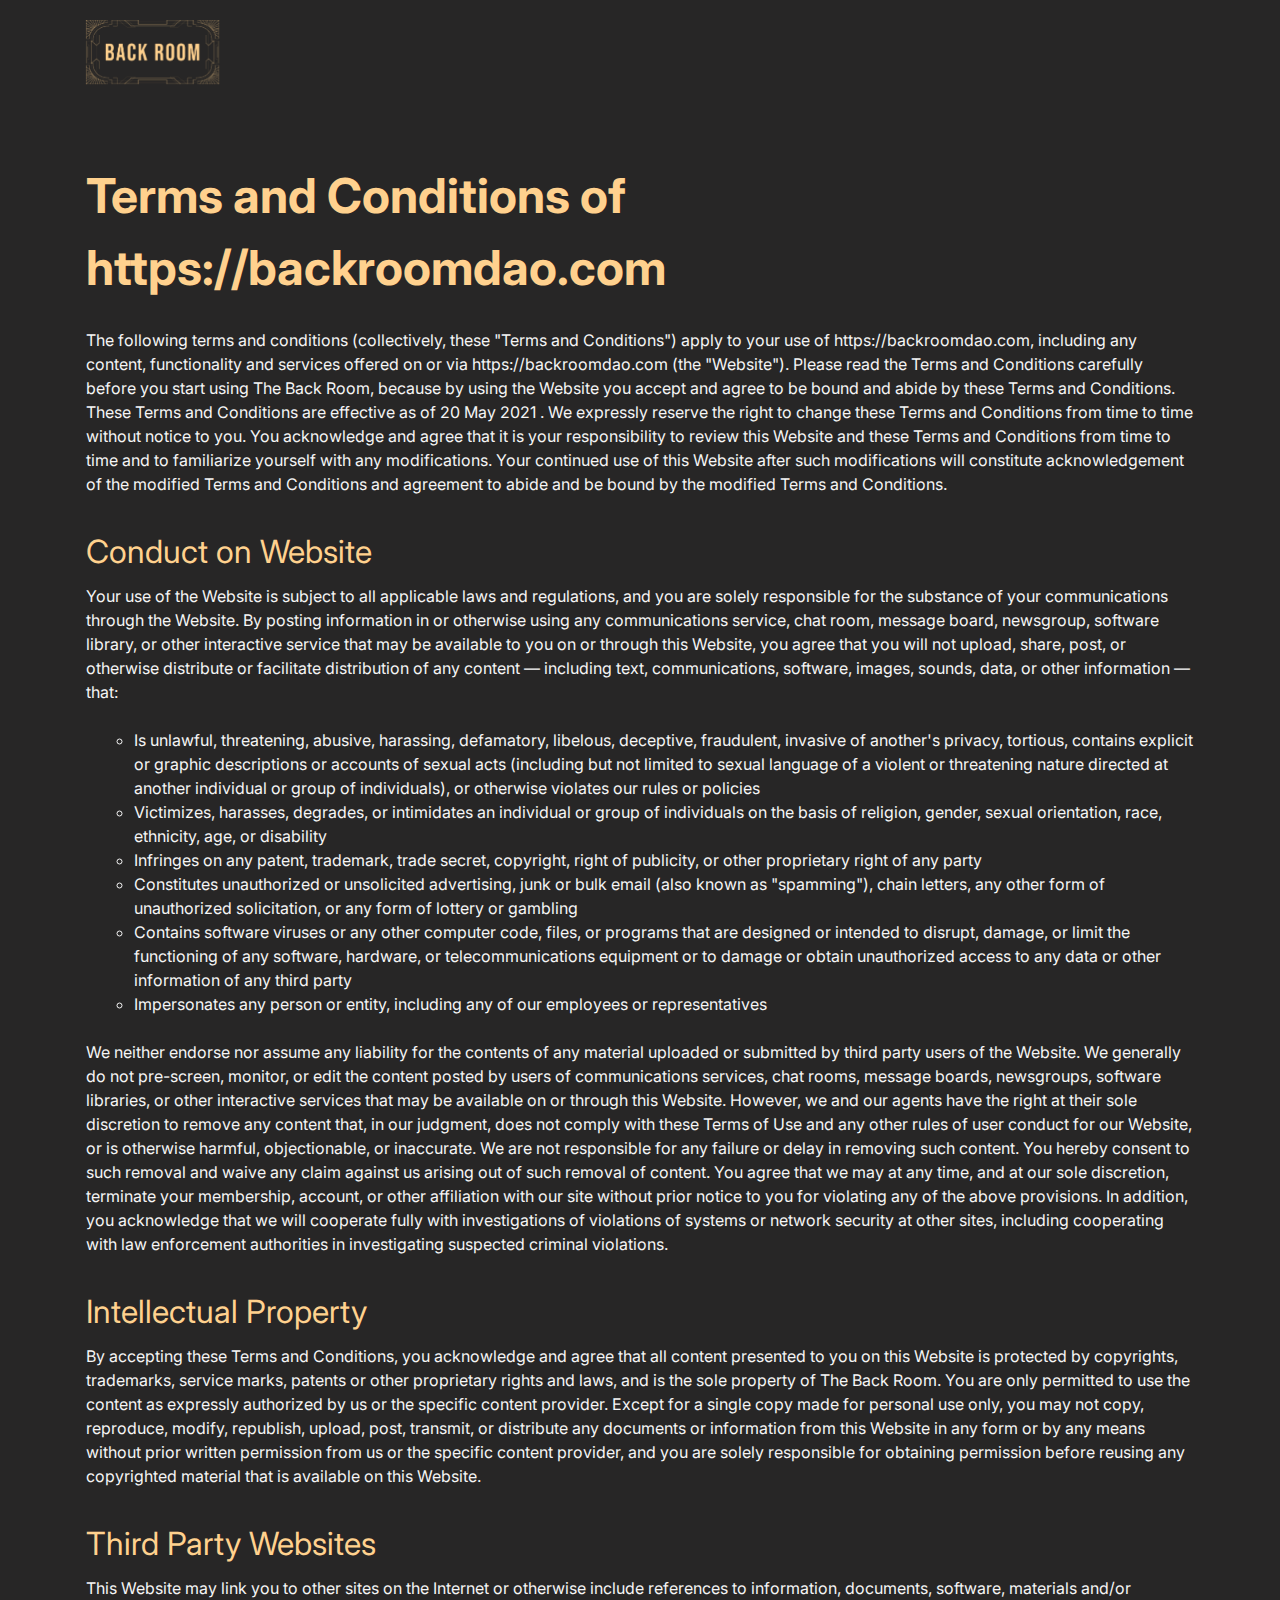
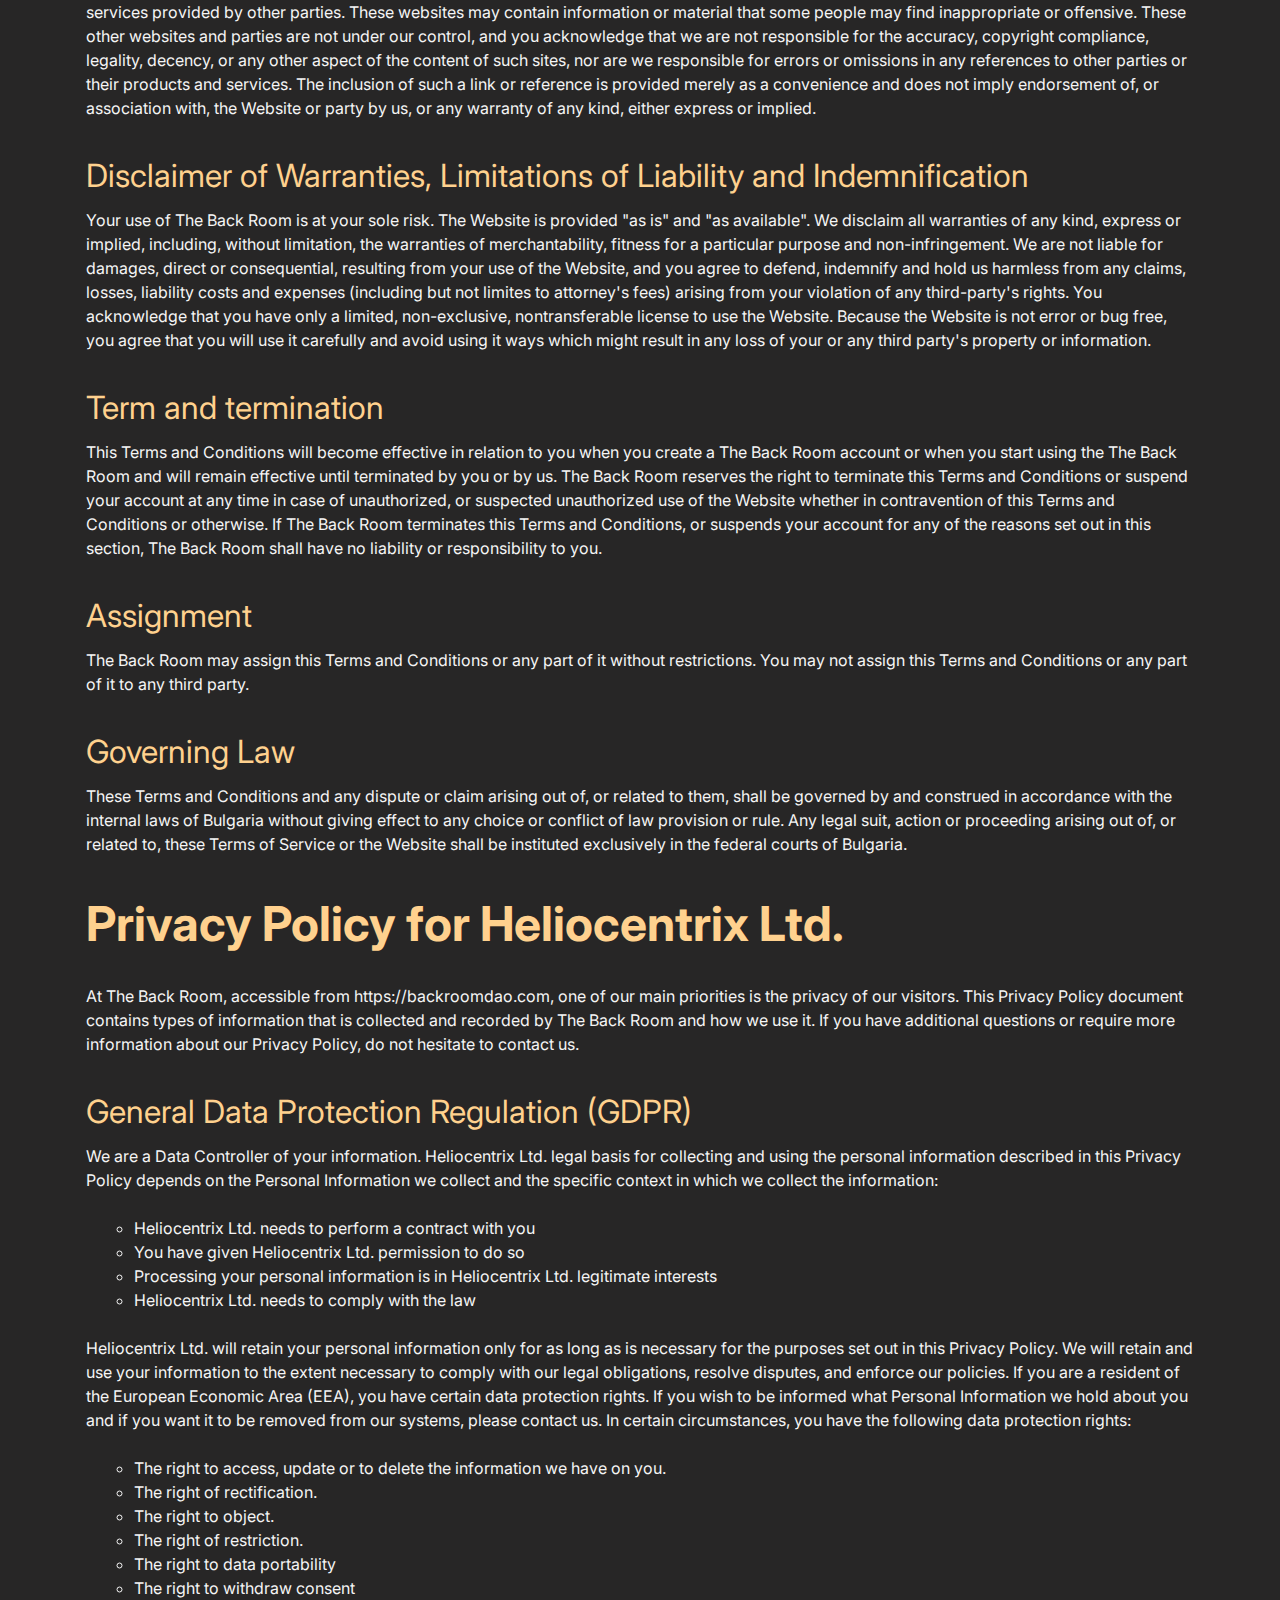
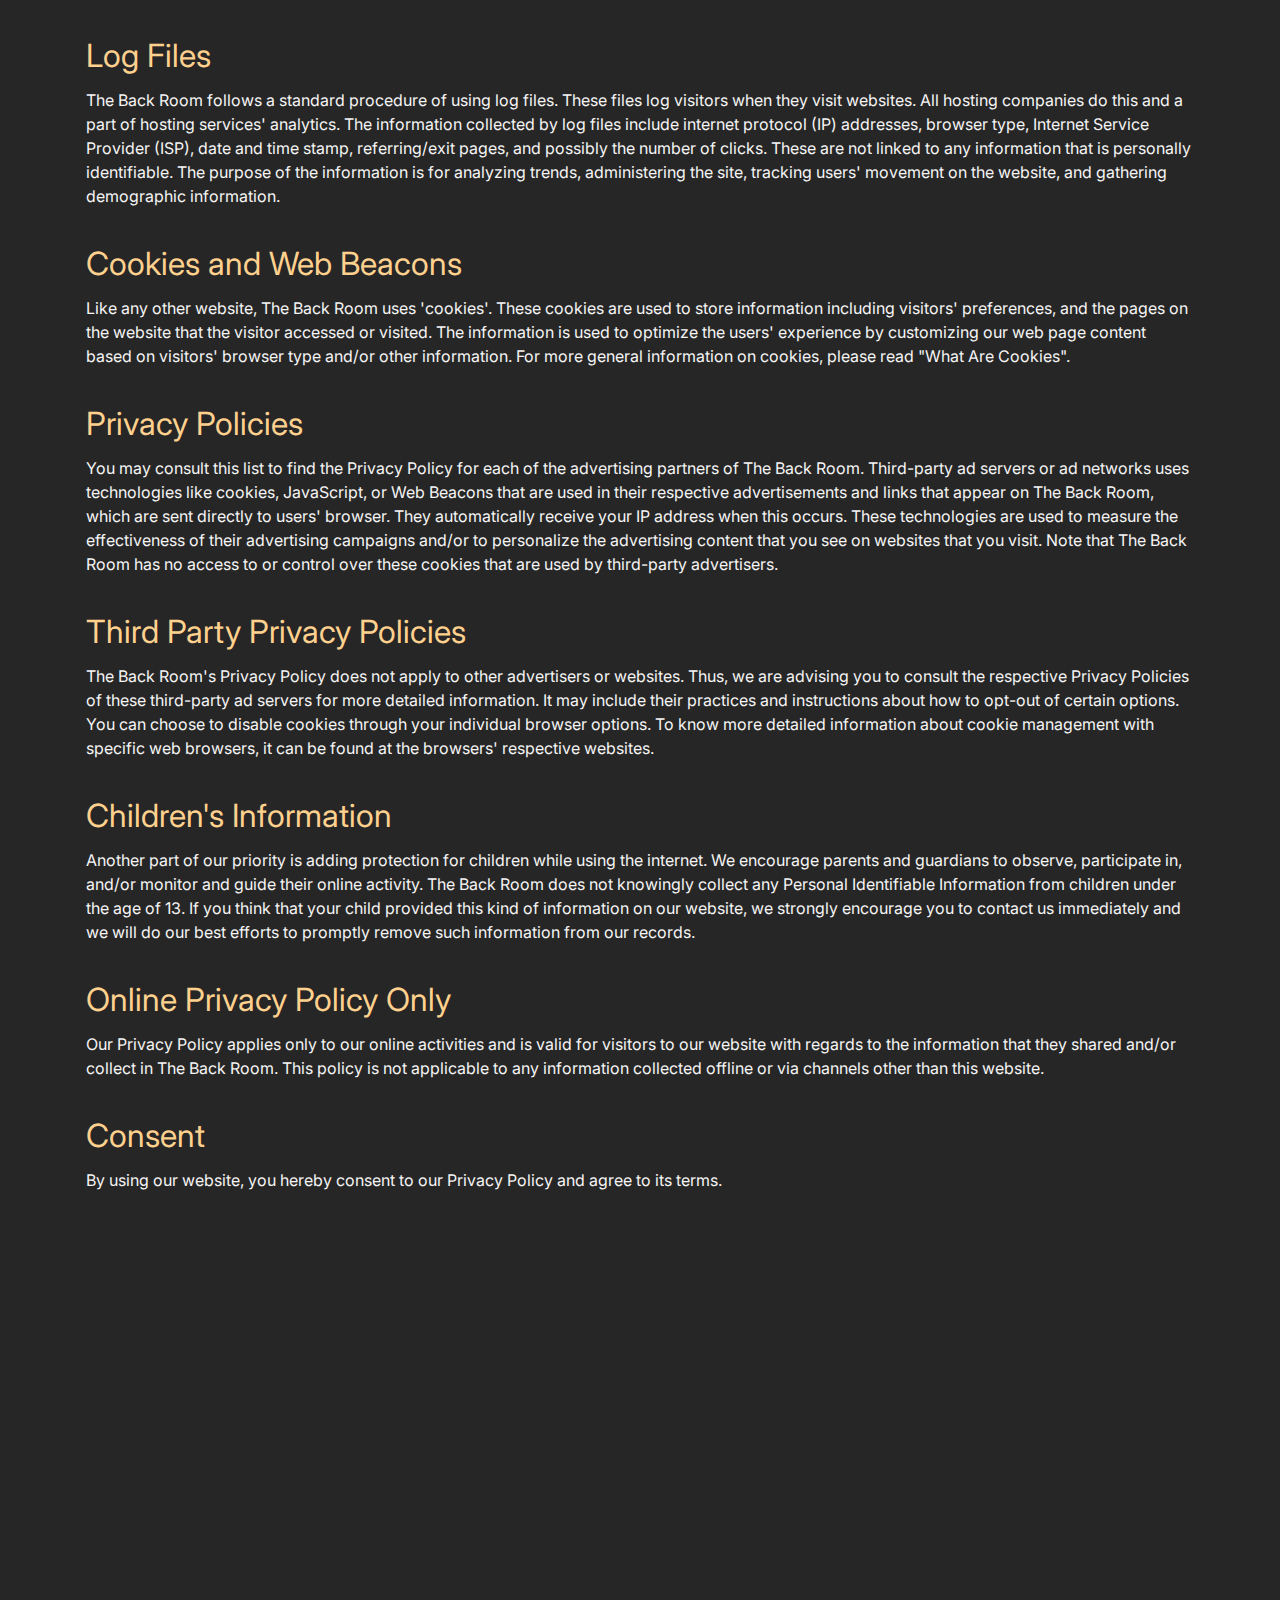
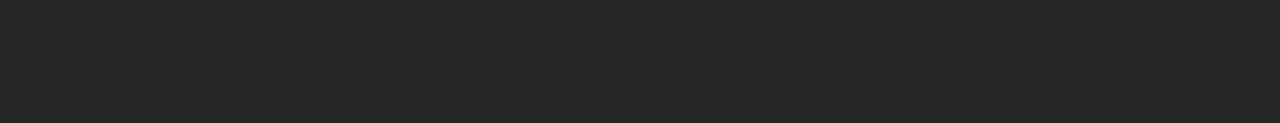
<file: tc.html>
<!DOCTYPE html>
<html lang="en" class="ud-dark">

<head>
    <meta charset="UTF-8" />
    <meta http-equiv="X-UA-Compatible" content="IE=edge" />
    <meta name="viewport" content="width=device-width, initial-scale=1.0" />
    <title>
        The Back Room - Stake and Play
    </title>

    <link rel="shortcut icon" href="images/favicon.png" type="image/x-icon" />

    <!-- ===== CSS Files ===== -->
    <link rel="stylesheet" href="css/glightbox.min.css" />
    <link rel="stylesheet" href="css/animate.css" />
    <link rel="stylesheet" href="css/apexcharts.css" />
    <link rel="stylesheet" href="css/tailwind.css" />
    <link rel="stylesheet" href="css/styles.css" />
    <!-- ===== Alpine JS ===== -->
    <script defer src="./js/alpine.min.js"></script>
    <script src="js/wow.min.js"></script>
    <script>
        // ===== wow js
        new WOW().init();
    </script>
</head>

<body x-data="
      {
        scrolledFromTop: false
      }
    " x-init="window.pageYOffset >= 50 ? scrolledFromTop = true : scrolledFromTop = false"
    @scroll.window="window.pageYOffset >= 50 ? scrolledFromTop = true : scrolledFromTop = false"
    class="ud-back-dark dark:ud-back-dark">
    <!-- ===== Header start ===== -->
    <header x-data="
        {
          navbarOpen: false,
          dropdownOpen: false
        }
      " :class="scrolledFromTop ? 'ud-back-gray dark:ud-back-white ud-bg-opacity-50 dark:ud-bg-opacity-50 ud-shadow-sticky ud-backdrop-blur-sm ' : ' ud-bg-transparent dark:ud-bg-transparent' "
        class="ud-top-0 ud-z-50 ud-flex ud-w-full ud-items-center ud-fixed">
        <div class="ud-container">
            <div class="ud-relative ud--mx-4 ud-flex ud-items-center ud-justify-between">
                <div class="ud-w-60 ud-max-w-full ud-px-4">
                    <a href="index.html" :class="scrolledFromTop && '!ud-py-4 lg:!ud-py-2' "
                        class="ud-block ud-w-80p ud-py-6 lg:ud-py-5">
                        <img src="images/logo/logo-backroom.png" alt="logo" class="ud-w-80p" />
                    </a>
                </div>
            </div>
        </div>
    </header>
    <!-- ===== Header end ===== -->

    <!-- ===== TC start ===== -->

    <section id="tc" class="ud-relative ud-z-10 ud-pt-40 ud-ml-10 ud-mr-10">
        <div class="ud-container">
            <div class="ud-mx-auto">
                <div id="tc">
                    <h2>Terms and Conditions of <span class="website_url mmd:ud-text-med">https://backroomdao.com</span></h2>
                    The following terms and conditions (collectively, these "Terms and Conditions") apply to your use of
                    <span class="website_url">https://backroomdao.com</span>, including any content, functionality and
                    services offered on or via <span class="website_url">https://backroomdao.com</span> (the "Website").

                    Please read the Terms and Conditions carefully before you start using <span class="website_name">The Back Room</span>, because by using the Website you accept and agree to be bound and
                    abide
                    by these Terms and Conditions.

                    These Terms and Conditions are effective as of 20 May 2021 . We expressly reserve the right to
                    change
                    these Terms and Conditions from time to time without notice to you. You acknowledge and agree that
                    it is
                    your responsibility to review this Website and these Terms and Conditions from time to time and to
                    familiarize yourself with any modifications. Your continued use of this Website after such
                    modifications
                    will constitute acknowledgement of the modified Terms and Conditions and agreement to abide and be
                    bound
                    by the modified Terms and Conditions.
                    <h3>Conduct on Website</h3>
                    Your use of the Website is subject to all applicable laws and regulations, and you are solely
                    responsible for the substance of your communications through the Website.

                    By posting information in or otherwise using any communications service, chat room, message board,
                    newsgroup, software library, or other interactive service that may be available to you on or through
                    this Website, you agree that you will not upload, share, post, or otherwise distribute or facilitate
                    distribution of any content — including text, communications, software, images, sounds, data, or
                    other
                    information — that: 
                    <ul>
                    <br>
                        <li>Is unlawful, threatening, abusive, harassing, defamatory, libelous, deceptive, fraudulent,
                            invasive of another's privacy, tortious, contains explicit or graphic descriptions or
                            accounts
                            of sexual acts (including but not limited to sexual language of a violent or threatening
                            nature
                            directed at another individual or group of individuals), or otherwise violates our rules or
                            policies</li>
                        <li>Victimizes, harasses, degrades, or intimidates an individual or group of individuals on the
                            basis of religion, gender, sexual orientation, race, ethnicity, age, or disability</li>
                        <li>Infringes on any patent, trademark, trade secret, copyright, right of publicity, or other
                            proprietary right of any party</li>
                        <li>Constitutes unauthorized or unsolicited advertising, junk or bulk email (also known as
                            "spamming"), chain letters, any other form of unauthorized solicitation, or any form of
                            lottery
                            or gambling</li>
                        <li>Contains software viruses or any other computer code, files, or programs that are designed
                            or
                            intended to disrupt, damage, or limit the functioning of any software, hardware, or
                            telecommunications equipment or to damage or obtain unauthorized access to any data or other
                            information of any third party</li>
                        <li>Impersonates any person or entity, including any of our employees or representatives</li>
                    </ul>
                    <br>
                    We neither endorse nor assume any liability for the contents of any material uploaded or submitted
                    by
                    third party users of the Website. We generally do not pre-screen, monitor, or edit the content
                    posted by
                    users of communications services, chat rooms, message boards, newsgroups, software libraries, or
                    other
                    interactive services that may be available on or through this Website.

                    However, we and our agents have the right at their sole discretion to remove any content that, in
                    our
                    judgment, does not comply with these Terms of Use and any other rules of user conduct for our
                    Website,
                    or is otherwise harmful, objectionable, or inaccurate. We are not responsible for any failure or
                    delay
                    in removing such content. You hereby consent to such removal and waive any claim against us arising
                    out
                    of such removal of content.

                    You agree that we may at any time, and at our sole discretion, terminate your membership, account,
                    or
                    other affiliation with our site without prior notice to you for violating any of the above
                    provisions.

                    In addition, you acknowledge that we will cooperate fully with investigations of violations of
                    systems
                    or network security at other sites, including cooperating with law enforcement authorities in
                    investigating suspected criminal violations.
                    <h3>Intellectual Property</h3>
                    By accepting these Terms and Conditions, you acknowledge and agree that all content presented to you
                    on
                    this Website is protected by copyrights, trademarks, service marks, patents or other proprietary
                    rights
                    and laws, and is the sole property of <span class="website_name">The Back Room</span>.

                    You are only permitted to use the content as expressly authorized by us or the specific content
                    provider. Except for a single copy made for personal use only, you may not copy, reproduce, modify,
                    republish, upload, post, transmit, or distribute any documents or information from this Website in
                    any
                    form or by any means without prior written permission from us or the specific content provider, and
                    you
                    are solely responsible for obtaining permission before reusing any copyrighted material that is
                    available on this Website.
                    <h3>Third Party Websites</h3>
                    This Website may link you to other sites on the Internet or otherwise include references to
                    information,
                    documents, software, materials and/or services provided by other parties. These websites may contain
                    information or material that some people may find inappropriate or offensive.

                    These other websites and parties are not under our control, and you acknowledge that we are not
                    responsible for the accuracy, copyright compliance, legality, decency, or any other aspect of the
                    content of such sites, nor are we responsible for errors or omissions in any references to other
                    parties
                    or their products and services. The inclusion of such a link or reference is provided merely as a
                    convenience and does not imply endorsement of, or association with, the Website or party by us, or
                    any
                    warranty of any kind, either express or implied.
                    <h3>Disclaimer of Warranties, Limitations of Liability and Indemnification</h3>
                    Your use of <span class="website_name">The Back Room</span> is at your sole risk. The
                    Website
                    is provided "as is" and "as available". We disclaim all warranties of any kind, express or implied,
                    including, without limitation, the warranties of merchantability, fitness for a particular purpose
                    and
                    non-infringement.

                    We are not liable for damages, direct or consequential, resulting from your use of the Website, and
                    you
                    agree to defend, indemnify and hold us harmless from any claims, losses, liability costs and
                    expenses
                    (including but not limites to attorney's fees) arising from your violation of any third-party's
                    rights.
                    You acknowledge that you have only a limited, non-exclusive, nontransferable license to use the
                    Website.
                    Because the Website is not error or bug free, you agree that you will use it carefully and avoid
                    using
                    it ways which might result in any loss of your or any third party's property or information.
                    <h3>Term and termination</h3>
                    This Terms and Conditions will become effective in relation to you when you create a <span
                        class="website_name">The Back Room</span> account or when you start using the <span
                        class="website_name">The Back Room</span> and will remain effective until terminated
                    by
                    you or by us.

                    <span class="website_name">The Back Room</span> reserves the right to terminate this Terms
                    and
                    Conditions or suspend your account at any time in case of unauthorized, or suspected unauthorized
                    use of
                    the Website whether in contravention of this Terms and Conditions or otherwise. If <span
                        class="website_name">The Back Room</span> terminates this Terms and Conditions, or
                    suspends your account for any of the reasons set out in this section, <span class="website_name">The Back Room</span> shall have no liability or responsibility to you.
                    <h3>Assignment</h3>
                    <span class="website_name">The Back Room</span> may assign this Terms and Conditions or
                    any
                    part of it without restrictions. You may not assign this Terms and Conditions or any part of it to
                    any
                    third party.
                    <h3>Governing Law</h3>
                    These Terms and Conditions and any dispute or claim arising out of, or related to them, shall be
                    governed by and construed in accordance with the internal laws of Bulgaria without giving effect to
                    any
                    choice or conflict of law provision or rule.

                    Any legal suit, action or proceeding arising out of, or related to, these Terms of Service or the
                    Website shall be instituted exclusively in the federal courts of <span
                        class="country">Bulgaria</span>.


                    <h2 style="padding-top: 2rem;">Privacy Policy for Heliocentrix Ltd.</h2>
                    At The Back Room, accessible from https://backroomdao.com, one of our main priorities is
                    the privacy of our visitors. This Privacy Policy document contains types of information that is
                    collected and recorded by The Back Room and how we use it.

                    If you have additional questions or require more information about our Privacy Policy, do not
                    hesitate to contact us.
                    <h3>General Data Protection Regulation (GDPR)</h3>
                    We are a Data Controller of your information.

                    Heliocentrix Ltd. legal basis for collecting and using the personal information described in this Privacy
                    Policy depends on the Personal Information we collect and the specific context in which we collect
                    the information:
                    <ul>
                    <br>
                        <li>Heliocentrix Ltd. needs to perform a contract with you</li>
                        <li>You have given Heliocentrix Ltd. permission to do so</li>
                        <li>Processing your personal information is in Heliocentrix Ltd. legitimate interests</li>
                        <li>Heliocentrix Ltd. needs to comply with the law</li>
                    </ul>
                    <br>
                    Heliocentrix Ltd. will retain your personal information only for as long as is necessary for the purposes
                    set out in this Privacy Policy. We will retain and use your information to the extent necessary to
                    comply with our legal obligations, resolve disputes, and enforce our policies.

                    If you are a resident of the European Economic Area (EEA), you have certain data protection rights.
                    If you wish to be informed what Personal Information we hold about you and if you want it to be
                    removed from our systems, please contact us.

                    In certain circumstances, you have the following data protection rights: 
                    <ul>
                    <br>
                        <li>The right to access, update or to delete the information we have on you.</li>
                        <li>The right of rectification.</li>
                        <li>The right to object.</li>
                        <li>The right of restriction.</li>
                        <li>The right to data portability</li>
                        <li>The right to withdraw consent</li>
                    </ul>
                    <h3>Log Files</h3>
                    The Back Room follows a standard procedure of using log files. These files log visitors
                    when they visit websites. All hosting companies do this and a part of hosting services' analytics.
                    The information collected by log files include internet protocol (IP) addresses, browser type,
                    Internet Service Provider (ISP), date and time stamp, referring/exit pages, and possibly the number
                    of clicks. These are not linked to any information that is personally identifiable. The purpose of
                    the information is for analyzing trends, administering the site, tracking users' movement on the
                    website, and gathering demographic information.
                    <h3>Cookies and Web Beacons</h3>
                    Like any other website, The Back Room uses 'cookies'. These cookies are used to store
                    information including visitors' preferences, and the pages on the website that the visitor accessed
                    or visited. The information is used to optimize the users' experience by customizing our web page
                    content based on visitors' browser type and/or other information.

                    For more general information on cookies, please read <a
                        href="https://www.privacypolicyonline.com/what-are-cookies/">"What Are Cookies"</a>.
                    <h3>Privacy Policies</h3>
                    You may consult this list to find the Privacy Policy for each of the advertising partners of The Back Room.

                    Third-party ad servers or ad networks uses technologies like cookies, JavaScript, or Web Beacons
                    that are used in their respective advertisements and links that appear on The Back Room,
                    which are sent directly to users' browser. They automatically receive your IP address when this
                    occurs. These technologies are used to measure the effectiveness of their advertising campaigns
                    and/or to personalize the advertising content that you see on websites that you visit.

                    Note that The Back Room has no access to or control over these cookies that are used by
                    third-party advertisers.
                    <h3>Third Party Privacy Policies</h3>
                    The Back Room's Privacy Policy does not apply to other advertisers or websites. Thus, we
                    are advising you to consult the respective Privacy Policies of these third-party ad servers for more
                    detailed information. It may include their practices and instructions about how to opt-out of
                    certain options.

                    You can choose to disable cookies through your individual browser options. To know more detailed
                    information about cookie management with specific web browsers, it can be found at the browsers'
                    respective websites.
                    <h3>Children's Information</h3>
                    Another part of our priority is adding protection for children while using the internet. We
                    encourage parents and guardians to observe, participate in, and/or monitor and guide their online
                    activity.

                    The Back Room does not knowingly collect any Personal Identifiable Information from
                    children under the age of 13. If you think that your child provided this kind of information on our
                    website, we strongly encourage you to contact us immediately and we will do our best efforts to
                    promptly remove such information from our records.
                    <h3>Online Privacy Policy Only</h3>
                    Our Privacy Policy applies only to our online activities and is valid for visitors to our website
                    with regards to the information that they shared and/or collect in The Back Room. This
                    policy is not applicable to any information collected offline or via channels other than this
                    website.
                    <h3>Consent</h3>
                    By using our website, you hereby consent to our Privacy Policy and agree to its terms.
                </div>
            </div>
        </div>
        </div>

        <!-- ===== TC end ===== -->

        <!-- ===== Footer start ===== -->
        <footer class="ud-relative ud-z-10 ud-pt-[120px]">
            <div class="ud-container ud-px-14">
                <div class=" ud-flex ud-flex-wrap">
                    <div class="ud-w-full md:ud-w-1/2 lg:ud-w-4/12 xl:ud-w-4/12">
                        <div class="wow fadeInUp ud-mb-14 ud-max-w-[330px] xl:ud-mb-20" data-wow-delay="0s">
                            <a href="index.html" class="ud-mb-6 ud-inline-block">
                                <img src="images/logo/logo-backroom.png" alt="logo"
                                    class="ud-my-[6px] ud-mr-13 ud-w-60p" />
                            </a>
                            <p class="ud-mb-10 ud-text-med ud-font-medium ud-text-body-color-2 dark:ud-text-body-color">
                                Owned by the community of players, Back Room DAO is a project which
                                transforms regular gambling into a decentralized, verifiably random, and
                                fully secure experience.
                            </p>

                        </div>
                    </div>

                    <div class="ud-w-full ud-mx-auto ud-px-4 sm:ud-w-1/2 md:ud-w-1/2 lg:ud-w-4/12 xl:ud-w-2/12">
                        <div class="wow fadeInUp ud-mb-14 xl:ud-mb-20" data-wow-delay="0s">
                            <p class="ud-mb-5 ud-text-xl ud-font-bold ud-text-black dark:ud-text-white">
                                Technical
                            </p>
                            <div class="ud-space-y-3">
                                <a href="index.html#contact"
                                    class="ud-block ud-text-base ud-font-medium ud-text-body-color-2 hover:ud-col-lgold ud-text-body-color">
                                    Whitelist
                                </a>
                                <a href="index.html#roadmap"
                                    class="ud-block ud-text-base ud-font-medium ud-text-body-color-2 hover:ud-col-lgold ud-text-body-color">
                                    Timeline
                                </a>
                                <a href="litepaper.pdf" target="_blank"
                                    class="ud-block ud-text-base ud-font-medium ud-text-body-color-2 hover:ud-col-lgold ud-text-body-color">
                                    Litepaper
                                </a>
                            </div>
                        </div>
                    </div>

                    <div class="ud-w-full ud-mx-auto ud-px-4 sm:ud-w-1/2 md:ud-w-1/2 lg:ud-w-4/12 xl:ud-w-2/12">
                        <div class="wow fadeInUp ud-mb-14 xl:ud-mb-20" data-wow-delay="0s">
                            <p class="ud-mb-5 ud-text-xl ud-font-bold ud-text-black dark:ud-text-white">
                                Support
                            </p>
                            <div class="ud-space-y-3">
                                <a href="javascript:void(0)"
                                    class="ud-block ud-text-base ud-font-medium ud-text-body-color-2 hover:ud-col-lgold ud-text-body-color">
                                    Terms & Conditions
                                </a>
                                <a href="https://discord.gg/tDE8eQFdKA" target="_blank"
                                    class="ud-block ud-text-base ud-font-medium ud-text-body-color-2 hover:ud-col-lgold ud-text-body-color">
                                    Discord
                                </a>
                            </div>
                        </div>
                    </div>

                    <!-- Add social media links here -->
                    <div class="ud-w-full ud-mx-auto ud-px-4 sm:ud-w-1/2 md:ud-w-1/2 lg:ud-w-4/12 xl:ud-w-2/12">
                        <div class="wow fadeInUp ud-mx-auto ud-mb-14 ud-max-w-[330px] xl:ud-mb-20" data-wow-delay="0s">
                            <p class="ud-mb-5 ud-text-xl ud-font-bold ud-text-black dark:ud-text-white">
                                Contacts
                            </p>
                            <div class="ud-flex ud-items-center ud-space-x-3">
                                <a href="https://discord.gg/tDE8eQFdKA" target="_blank"
                                    class="ud-flex ud-h-10 ud-w-10 ud-items-center ud-justify-center ud-rounded-full ud-bg-dbrown ud-text-white hover:ud-col-lgold"
                                    name="social-link" aria-label="social-link">
                                    <svg width="18" height="18" viewBox="0 0 20 20" fill="none"
                                        xmlns="http://www.w3.org/2000/svg">
                                        <path
                                            d="M8.25 8.46875C7.6875 8.46875 7.28125 8.96875 7.28125 9.53125C7.28125 10.0938 7.71875 10.5938 8.25 10.5938C8.8125 10.5938 9.21875 10.125 9.21875 9.53125C9.25 8.9375 8.8125 8.46875 8.25 8.46875Z"
                                            fill="currentColor" />
                                        <path
                                            d="M11.75 10.5625C12.285 10.5625 12.7187 10.0868 12.7187 9.5C12.7187 8.9132 12.285 8.4375 11.75 8.4375C11.215 8.4375 10.7812 8.9132 10.7812 9.5C10.7812 10.0868 11.215 10.5625 11.75 10.5625Z"
                                            fill="currentColor" />
                                        <path
                                            d="M16.4687 0.3125H3.53125C2.4375 0.3125 1.53125 1.1875 1.53125 2.28125V15.375C1.53125 16.4688 2.40625 17.3438 3.5 17.3438H14.4687L13.9375 15.5938L15.1562 16.75L16.3437 17.8437L18.4062 19.6875V2.28125C18.5 1.1875 17.5625 0.3125 16.4687 0.3125ZM12.7187 12.9375C12.7187 12.9375 12.375 12.5313 12.0625 12.1563C13.3437 11.8125 13.8125 11 13.8125 11C13.4062 11.25 13.0312 11.4375 12.7187 11.5625C12.25 11.7812 11.75 11.9062 11.3125 11.9687C10.375 12.1562 9.5625 12.0937 8.8125 11.9687C8.25 11.875 7.8125 11.7188 7.40625 11.5625C7.1875 11.4687 6.90625 11.375 6.6875 11.25C6.65625 11.25 6.65625 11.2188 6.59375 11.2188C6.59375 11.2188 6.5625 11.2187 6.5625 11.1875C6.375 11.0937 6.3125 11 6.3125 11C6.3125 11 6.8125 11.7813 8.03125 12.1563C7.71875 12.5 7.375 12.9375 7.375 12.9375C5.21875 12.8438 4.4375 11.5 4.4375 11.5C4.4375 8.375 5.84375 5.875 5.84375 5.875C7.25 4.8125 8.5625 4.875 8.5625 4.875L8.65625 5C6.875 5.46875 6.09375 6.25 6.09375 6.25C6.09375 6.25 6.3125 6.125 6.65625 6C7.71875 5.5625 8.5 5.4375 8.84375 5.375C8.875 5.375 8.9375 5.375 9.03125 5.375C9.59375 5.28125 10.3125 5.28125 10.9687 5.375C11.9062 5.46875 12.875 5.78125 13.875 6.3125C13.875 6.3125 13.125 5.59375 11.4375 5.09375L11.5625 4.90625C11.5625 4.90625 12.875 4.875 14.2812 5.90625C14.2812 5.90625 15.6875 8.40625 15.6875 11.5313C15.7187 11.5 14.875 12.9063 12.7187 12.9375Z"
                                            fill="currentColor" />
                                    </svg>
                                </a>
                                <a href="https://twitter.com/backroomdao?s=20&t=37Ta6BPRKvg3E822FmZSdw" target="_blank"
                                    class="ud-flex ud-h-10 ud-w-10 ud-items-center ud-justify-center ud-rounded-full ud-bg-dbrown ud-text-white hover:ud-col-lgold"
                                    name="social-link" aria-label="social-link">
                                    <svg width="18" height="15" viewBox="0 0 18 15" class="ud-fill-current">
                                        <path
                                            d="M17.7165 2.00016C17.0749 2.29183 16.3832 2.4835 15.6665 2.57516C16.3999 2.1335 16.9665 1.4335 17.2332 0.591829C16.5415 1.0085 15.7749 1.30016 14.9665 1.46683C14.3082 0.750163 13.3832 0.333496 12.3332 0.333496C10.3749 0.333496 8.77487 1.9335 8.77487 3.9085C8.77487 4.19183 8.8082 4.46683 8.86654 4.72516C5.89987 4.57516 3.2582 3.15016 1.49987 0.991829C1.19154 1.51683 1.01654 2.1335 1.01654 2.7835C1.01654 4.02516 1.64154 5.12516 2.6082 5.75016C2.01654 5.75016 1.46654 5.5835 0.983203 5.3335C0.983203 5.3335 0.983203 5.3335 0.983203 5.3585C0.983203 7.09183 2.21654 8.54183 3.84987 8.86683C3.54987 8.95016 3.2332 8.99183 2.9082 8.99183C2.6832 8.99183 2.4582 8.96683 2.24154 8.92516C2.69154 10.3335 3.99987 11.3835 5.57487 11.4085C4.3582 12.3752 2.81654 12.9418 1.1332 12.9418C0.84987 12.9418 0.566536 12.9252 0.283203 12.8918C1.86654 13.9085 3.74987 14.5002 5.76654 14.5002C12.3332 14.5002 15.9415 9.05016 15.9415 4.32516C15.9415 4.16683 15.9415 4.01683 15.9332 3.8585C16.6332 3.3585 17.2332 2.72516 17.7165 2.00016Z" />
                                    </svg>
                                </a>


                            </div>
                        </div>
                    </div>
                </div>

                <div class="wow fadeInUp ud-border-t ud-border-darkgold ud-py-7 ud-text-center" data-wow-delay="0s">
                    <p
                        class="ud-text-base ud-font-medium ud-leading-loose ud-text-body-color-2 dark:ud-text-body-color">
                        2022 © The Back Room - All Rights Reserved


                        </a>
                    </p>
                </div>
            </div>


        </footer>
        <!-- ===== Footer end ===== -->



        <!-- ===== JS Files ====== -->
        <script src="js/apexcharts.min.js"></script>
        <script src="js/main.js"></script>
        <script>
            // ==== for menu scroll
            const pageLink = document.querySelectorAll(".scroll-menu");

            pageLink.forEach((elem) => {
                elem.addEventListener("click", (e) => {
                    e.preventDefault();
                    document.querySelector(elem.getAttribute("href")).scrollIntoView({
                        behavior: "smooth",
                        offsetTop: 1 - 60,
                    });
                });
            });

            // section menu active
            function onScroll(event) {
                const sections = document.querySelectorAll(".scroll-menu");
                const scrollPos =
                    window.pageYOffset ||
                    document.documentElement.scrollTop ||
                    document.body.scrollTop;

                for (let i = 0; i < sections.length; i++) {
                    const currLink = sections[i];
                    const val = currLink.getAttribute("href");
                    const refElement = document.querySelector(val);
                    const scrollTopMinus = scrollPos + 73;
                    if (
                        refElement.offsetTop <= scrollTopMinus &&
                        refElement.offsetTop + refElement.offsetHeight > scrollTopMinus
                    ) {
                        document
                            .querySelector(".scroll-menu")
                            .classList.remove("dark:ud-text-white", "ud-text-primary");
                        currLink.classList.add("dark:ud-text-white", "ud-text-primary");
                    } else {
                        currLink.classList.remove("dark:ud-text-white", "ud-text-primary");
                    }
                }
            }

            window.document.addEventListener("scroll", onScroll);

            var options = {
                series: [73, 55, 38, 20],
                chart: {
                    type: "donut",
                    width: 400,
                },
                colors: ["#2347B9", "#3363FF", "#8BA6FF", "#8696CA"],
                legend: {
                    show: false,
                },
                stroke: {
                    show: false,
                },
                responsive: [
                    {
                        breakpoint: 480,
                        options: {
                            chart: {
                                width: 200,
                            },
                            legend: {
                                position: "bottom",
                            },
                        },
                    },
                ],
            };

            var chart = new ApexCharts(document.querySelector("#chart"), options);
            chart.render();
        </script>
</body>

</html>
</file>
<file: css/apexcharts.css>
.apexcharts-canvas {
  position: relative;
  user-select: none;
  /* cannot give overflow: hidden as it will crop tooltips which overflow outside chart area */
}


/* scrollbar is not visible by default for legend, hence forcing the visibility */
.apexcharts-canvas ::-webkit-scrollbar {
  -webkit-appearance: none;
  width: 6px;
}

.apexcharts-canvas ::-webkit-scrollbar-thumb {
  border-radius: 4px;
  background-color: rgba(0, 0, 0, .5);
  box-shadow: 0 0 1px rgba(255, 255, 255, .5);
  -webkit-box-shadow: 0 0 1px rgba(255, 255, 255, .5);
}


.apexcharts-inner {
  position: relative;
}

.apexcharts-text tspan {
  font-family: inherit;
}

.legend-mouseover-inactive {
  transition: 0.15s ease all;
  opacity: 0.20;
}

.apexcharts-series-collapsed {
  opacity: 0;
}

.apexcharts-tooltip {
  border-radius: 5px;
  box-shadow: 2px 2px 6px -4px #999;
  cursor: default;
  font-size: 14px;
  left: 62px;
  opacity: 0;
  pointer-events: none;
  position: absolute;
  top: 20px;
  display: flex;
  flex-direction: column;
  overflow: hidden;
  white-space: nowrap;
  z-index: 12;
  transition: 0.15s ease all;
}

.apexcharts-tooltip.apexcharts-active {
  opacity: 1;
  transition: 0.15s ease all;
}

.apexcharts-tooltip.apexcharts-theme-light {
  border: 1px solid #e3e3e3;
  background: rgba(255, 255, 255, 0.96);
}

.apexcharts-tooltip.apexcharts-theme-dark {
  color: #fff;
  background: rgba(30, 30, 30, 0.8);
}

.apexcharts-tooltip * {
  font-family: inherit;
}


.apexcharts-tooltip-title {
  padding: 6px;
  font-size: 15px;
  margin-bottom: 4px;
}

.apexcharts-tooltip.apexcharts-theme-light .apexcharts-tooltip-title {
  background: #ECEFF1;
  border-bottom: 1px solid #ddd;
}

.apexcharts-tooltip.apexcharts-theme-dark .apexcharts-tooltip-title {
  background: rgba(0, 0, 0, 0.7);
  border-bottom: 1px solid #333;
}

.apexcharts-tooltip-text-y-value,
.apexcharts-tooltip-text-goals-value,
.apexcharts-tooltip-text-z-value {
  display: inline-block;
  font-weight: 600;
  margin-left: 5px;
}

.apexcharts-tooltip-text-y-label:empty,
.apexcharts-tooltip-text-y-value:empty,
.apexcharts-tooltip-text-goals-label:empty,
.apexcharts-tooltip-text-goals-value:empty,
.apexcharts-tooltip-text-z-value:empty {
  display: none;
}

.apexcharts-tooltip-text-y-value,
.apexcharts-tooltip-text-goals-value,
.apexcharts-tooltip-text-z-value {
  font-weight: 600;
}

.apexcharts-tooltip-text-goals-label, 
.apexcharts-tooltip-text-goals-value {
  padding: 6px 0 5px;
}

.apexcharts-tooltip-goals-group, 
.apexcharts-tooltip-text-goals-label, 
.apexcharts-tooltip-text-goals-value {
  display: flex;
}
.apexcharts-tooltip-text-goals-label:not(:empty),
.apexcharts-tooltip-text-goals-value:not(:empty) {
  margin-top: -6px;
}

.apexcharts-tooltip-marker {
  width: 12px;
  height: 12px;
  position: relative;
  top: 0px;
  margin-right: 10px;
  border-radius: 50%;
}

.apexcharts-tooltip-series-group {
  padding: 0 10px;
  display: none;
  text-align: left;
  justify-content: left;
  align-items: center;
}

.apexcharts-tooltip-series-group.apexcharts-active .apexcharts-tooltip-marker {
  opacity: 1;
}

.apexcharts-tooltip-series-group.apexcharts-active,
.apexcharts-tooltip-series-group:last-child {
  padding-bottom: 4px;
}

.apexcharts-tooltip-series-group-hidden {
  opacity: 0;
  height: 0;
  line-height: 0;
  padding: 0 !important;
}

.apexcharts-tooltip-y-group {
  padding: 6px 0 5px;
}

.apexcharts-tooltip-box, .apexcharts-custom-tooltip {
  padding: 4px 8px;
}

.apexcharts-tooltip-boxPlot {
  display: flex;
  flex-direction: column-reverse;
}

.apexcharts-tooltip-box>div {
  margin: 4px 0;
}

.apexcharts-tooltip-box span.value {
  font-weight: bold;
}

.apexcharts-tooltip-rangebar {
  padding: 5px 8px;
}

.apexcharts-tooltip-rangebar .category {
  font-weight: 600;
  color: #777;
}

.apexcharts-tooltip-rangebar .series-name {
  font-weight: bold;
  display: block;
  margin-bottom: 5px;
}

.apexcharts-xaxistooltip {
  opacity: 0;
  padding: 9px 10px;
  pointer-events: none;
  color: #373d3f;
  font-size: 13px;
  text-align: center;
  border-radius: 2px;
  position: absolute;
  z-index: 10;
  background: #ECEFF1;
  border: 1px solid #90A4AE;
  transition: 0.15s ease all;
}

.apexcharts-xaxistooltip.apexcharts-theme-dark {
  background: rgba(0, 0, 0, 0.7);
  border: 1px solid rgba(0, 0, 0, 0.5);
  color: #fff;
}

.apexcharts-xaxistooltip:after,
.apexcharts-xaxistooltip:before {
  left: 50%;
  border: solid transparent;
  content: " ";
  height: 0;
  width: 0;
  position: absolute;
  pointer-events: none;
}

.apexcharts-xaxistooltip:after {
  border-color: rgba(236, 239, 241, 0);
  border-width: 6px;
  margin-left: -6px;
}

.apexcharts-xaxistooltip:before {
  border-color: rgba(144, 164, 174, 0);
  border-width: 7px;
  margin-left: -7px;
}

.apexcharts-xaxistooltip-bottom:after,
.apexcharts-xaxistooltip-bottom:before {
  bottom: 100%;
}

.apexcharts-xaxistooltip-top:after,
.apexcharts-xaxistooltip-top:before {
  top: 100%;
}

.apexcharts-xaxistooltip-bottom:after {
  border-bottom-color: #ECEFF1;
}

.apexcharts-xaxistooltip-bottom:before {
  border-bottom-color: #90A4AE;
}

.apexcharts-xaxistooltip-bottom.apexcharts-theme-dark:after {
  border-bottom-color: rgba(0, 0, 0, 0.5);
}

.apexcharts-xaxistooltip-bottom.apexcharts-theme-dark:before {
  border-bottom-color: rgba(0, 0, 0, 0.5);
}

.apexcharts-xaxistooltip-top:after {
  border-top-color: #ECEFF1
}

.apexcharts-xaxistooltip-top:before {
  border-top-color: #90A4AE;
}

.apexcharts-xaxistooltip-top.apexcharts-theme-dark:after {
  border-top-color: rgba(0, 0, 0, 0.5);
}

.apexcharts-xaxistooltip-top.apexcharts-theme-dark:before {
  border-top-color: rgba(0, 0, 0, 0.5);
}

.apexcharts-xaxistooltip.apexcharts-active {
  opacity: 1;
  transition: 0.15s ease all;
}

.apexcharts-yaxistooltip {
  opacity: 0;
  padding: 4px 10px;
  pointer-events: none;
  color: #373d3f;
  font-size: 13px;
  text-align: center;
  border-radius: 2px;
  position: absolute;
  z-index: 10;
  background: #ECEFF1;
  border: 1px solid #90A4AE;
}

.apexcharts-yaxistooltip.apexcharts-theme-dark {
  background: rgba(0, 0, 0, 0.7);
  border: 1px solid rgba(0, 0, 0, 0.5);
  color: #fff;
}

.apexcharts-yaxistooltip:after,
.apexcharts-yaxistooltip:before {
  top: 50%;
  border: solid transparent;
  content: " ";
  height: 0;
  width: 0;
  position: absolute;
  pointer-events: none;
}

.apexcharts-yaxistooltip:after {
  border-color: rgba(236, 239, 241, 0);
  border-width: 6px;
  margin-top: -6px;
}

.apexcharts-yaxistooltip:before {
  border-color: rgba(144, 164, 174, 0);
  border-width: 7px;
  margin-top: -7px;
}

.apexcharts-yaxistooltip-left:after,
.apexcharts-yaxistooltip-left:before {
  left: 100%;
}

.apexcharts-yaxistooltip-right:after,
.apexcharts-yaxistooltip-right:before {
  right: 100%;
}

.apexcharts-yaxistooltip-left:after {
  border-left-color: #ECEFF1;
}

.apexcharts-yaxistooltip-left:before {
  border-left-color: #90A4AE;
}

.apexcharts-yaxistooltip-left.apexcharts-theme-dark:after {
  border-left-color: rgba(0, 0, 0, 0.5);
}

.apexcharts-yaxistooltip-left.apexcharts-theme-dark:before {
  border-left-color: rgba(0, 0, 0, 0.5);
}

.apexcharts-yaxistooltip-right:after {
  border-right-color: #ECEFF1;
}

.apexcharts-yaxistooltip-right:before {
  border-right-color: #90A4AE;
}

.apexcharts-yaxistooltip-right.apexcharts-theme-dark:after {
  border-right-color: rgba(0, 0, 0, 0.5);
}

.apexcharts-yaxistooltip-right.apexcharts-theme-dark:before {
  border-right-color: rgba(0, 0, 0, 0.5);
}

.apexcharts-yaxistooltip.apexcharts-active {
  opacity: 1;
}

.apexcharts-yaxistooltip-hidden {
  display: none;
}

.apexcharts-xcrosshairs,
.apexcharts-ycrosshairs {
  pointer-events: none;
  opacity: 0;
  transition: 0.15s ease all;
}

.apexcharts-xcrosshairs.apexcharts-active,
.apexcharts-ycrosshairs.apexcharts-active {
  opacity: 1;
  transition: 0.15s ease all;
}

.apexcharts-ycrosshairs-hidden {
  opacity: 0;
}

.apexcharts-selection-rect {
  cursor: move;
}

.svg_select_boundingRect, .svg_select_points_rot {
  pointer-events: none;
  opacity: 0;
  visibility: hidden;
}
.apexcharts-selection-rect + g .svg_select_boundingRect,
.apexcharts-selection-rect + g .svg_select_points_rot {
  opacity: 0;
  visibility: hidden;
}

.apexcharts-selection-rect + g .svg_select_points_l,
.apexcharts-selection-rect + g .svg_select_points_r {
  cursor: ew-resize;
  opacity: 1;
  visibility: visible;
}

.svg_select_points {
  fill: #efefef;
  stroke: #333;
  rx: 2;
}

.apexcharts-svg.apexcharts-zoomable.hovering-zoom {
  cursor: crosshair
}

.apexcharts-svg.apexcharts-zoomable.hovering-pan {
  cursor: move
}

.apexcharts-zoom-icon,
.apexcharts-zoomin-icon,
.apexcharts-zoomout-icon,
.apexcharts-reset-icon,
.apexcharts-pan-icon,
.apexcharts-selection-icon,
.apexcharts-menu-icon,
.apexcharts-toolbar-custom-icon {
  cursor: pointer;
  width: 20px;
  height: 20px;
  line-height: 24px;
  color: #6E8192;
  text-align: center;
}

.apexcharts-zoom-icon svg,
.apexcharts-zoomin-icon svg,
.apexcharts-zoomout-icon svg,
.apexcharts-reset-icon svg,
.apexcharts-menu-icon svg {
  fill: #6E8192;
}

.apexcharts-selection-icon svg {
  fill: #444;
  transform: scale(0.76)
}

.apexcharts-theme-dark .apexcharts-zoom-icon svg,
.apexcharts-theme-dark .apexcharts-zoomin-icon svg,
.apexcharts-theme-dark .apexcharts-zoomout-icon svg,
.apexcharts-theme-dark .apexcharts-reset-icon svg,
.apexcharts-theme-dark .apexcharts-pan-icon svg,
.apexcharts-theme-dark .apexcharts-selection-icon svg,
.apexcharts-theme-dark .apexcharts-menu-icon svg,
.apexcharts-theme-dark .apexcharts-toolbar-custom-icon svg {
  fill: #f3f4f5;
}

.apexcharts-canvas .apexcharts-zoom-icon.apexcharts-selected svg,
.apexcharts-canvas .apexcharts-selection-icon.apexcharts-selected svg,
.apexcharts-canvas .apexcharts-reset-zoom-icon.apexcharts-selected svg {
  fill: #008FFB;
}

.apexcharts-theme-light .apexcharts-selection-icon:not(.apexcharts-selected):hover svg,
.apexcharts-theme-light .apexcharts-zoom-icon:not(.apexcharts-selected):hover svg,
.apexcharts-theme-light .apexcharts-zoomin-icon:hover svg,
.apexcharts-theme-light .apexcharts-zoomout-icon:hover svg,
.apexcharts-theme-light .apexcharts-reset-icon:hover svg,
.apexcharts-theme-light .apexcharts-menu-icon:hover svg {
  fill: #333;
}

.apexcharts-selection-icon,
.apexcharts-menu-icon {
  position: relative;
}

.apexcharts-reset-icon {
  margin-left: 5px;
}

.apexcharts-zoom-icon,
.apexcharts-reset-icon,
.apexcharts-menu-icon {
  transform: scale(0.85);
}

.apexcharts-zoomin-icon,
.apexcharts-zoomout-icon {
  transform: scale(0.7)
}

.apexcharts-zoomout-icon {
  margin-right: 3px;
}

.apexcharts-pan-icon {
  transform: scale(0.62);
  position: relative;
  left: 1px;
  top: 0px;
}

.apexcharts-pan-icon svg {
  fill: #fff;
  stroke: #6E8192;
  stroke-width: 2;
}

.apexcharts-pan-icon.apexcharts-selected svg {
  stroke: #008FFB;
}

.apexcharts-pan-icon:not(.apexcharts-selected):hover svg {
  stroke: #333;
}

.apexcharts-toolbar {
  position: absolute;
  z-index: 11;
  max-width: 176px;
  text-align: right;
  border-radius: 3px;
  padding: 0px 6px 2px 6px;
  display: flex;
  justify-content: space-between;
  align-items: center;
}

.apexcharts-menu {
  background: #fff;
  position: absolute;
  top: 100%;
  border: 1px solid #ddd;
  border-radius: 3px;
  padding: 3px;
  right: 10px;
  opacity: 0;
  min-width: 110px;
  transition: 0.15s ease all;
  pointer-events: none;
}

.apexcharts-menu.apexcharts-menu-open {
  opacity: 1;
  pointer-events: all;
  transition: 0.15s ease all;
}

.apexcharts-menu-item {
  padding: 6px 7px;
  font-size: 12px;
  cursor: pointer;
}

.apexcharts-theme-light .apexcharts-menu-item:hover {
  background: #eee;
}

.apexcharts-theme-dark .apexcharts-menu {
  background: rgba(0, 0, 0, 0.7);
  color: #fff;
}

@media screen and (min-width: 768px) {
  .apexcharts-canvas:hover .apexcharts-toolbar {
    opacity: 1;
  }
}

.apexcharts-datalabel.apexcharts-element-hidden {
  opacity: 0;
}

.apexcharts-pie-label,
.apexcharts-datalabels,
.apexcharts-datalabel,
.apexcharts-datalabel-label,
.apexcharts-datalabel-value {
  cursor: default;
  pointer-events: none;
}

.apexcharts-pie-label-delay {
  opacity: 0;
  animation-name: opaque;
  animation-duration: 0.3s;
  animation-fill-mode: forwards;
  animation-timing-function: ease;
}

.apexcharts-canvas .apexcharts-element-hidden {
  opacity: 0;
}

.apexcharts-hide .apexcharts-series-points {
  opacity: 0;
}

.apexcharts-gridline,
.apexcharts-annotation-rect,
.apexcharts-tooltip .apexcharts-marker,
.apexcharts-area-series .apexcharts-area,
.apexcharts-line,
.apexcharts-zoom-rect,
.apexcharts-toolbar svg,
.apexcharts-area-series .apexcharts-series-markers .apexcharts-marker.no-pointer-events,
.apexcharts-line-series .apexcharts-series-markers .apexcharts-marker.no-pointer-events,
.apexcharts-radar-series path,
.apexcharts-radar-series polygon {
  pointer-events: none;
}


/* markers */

.apexcharts-marker {
  transition: 0.15s ease all;
}

@keyframes opaque {
  0% {
    opacity: 0;
  }
  100% {
    opacity: 1;
  }
}


/* Resize generated styles */

@keyframes resizeanim {
  from {
    opacity: 0;
  }
  to {
    opacity: 0;
  }
}

.resize-triggers {
  animation: 1ms resizeanim;
  visibility: hidden;
  opacity: 0;
}

.resize-triggers,
.resize-triggers>div,
.contract-trigger:before {
  content: " ";
  display: block;
  position: absolute;
  top: 0;
  left: 0;
  height: 100%;
  width: 100%;
  overflow: hidden;
}

.resize-triggers>div {
  background: #eee;
  overflow: auto;
}

.contract-trigger:before {
  width: 200%;
  height: 200%;
}
</file>
<file: css/styles.css>
.I-w-10 {
    width: 13rem;
}

.ud-mt-15 {
    margin-top: 3.5rem;
}

.I-color-gold {
    color: #ffd18e;
}

.I-color-lightgold {
    color: #ebd38b;
}

.I-bg-lightgold {
    background-color: #ebd38b;
}

.ud-back-gray {
    --tw-bg-opacity: 1;
    background-color: rgb(39 38 38 / var(--tw-bg-opacity));
    /* background-color: rgb(147 123 90 / var(--tw-bg-opacity)); */
}

.ud-text-gray {
    --tw-text-opacity: 1;
    color: rgb(39 38 38 / var(--tw-text-opacity));
}

.ud-bg-lgold {
    --tw-bg-opacity: 1;
    background-color: rgb(255 209 142 / var(--tw-bg-opacity));
}

.ud-h-30 {
    height: 10rem;
}

.ud-h-25 {
    height: 9rem;
}

.ud-w-14 {
    width: 3.5rem;
}

.ud-w-16 {
    width: 4rem;
}

.ud-hp-20 {
    height: 20vw;
    /* height: 16rem; */
}

.ud-h-40 {
    height: 16rem;
}

.ud-wp-25 {
    width: 25vw;
    /* height: 16rem; */
}

.ud-w-30 {
    width: 10rem;
}

.ud-pb-10 {
    padding-bottom: 2.5rem;
}

.ud-px-14 {
    padding-left: 3rem;
    padding-right: 3rem;
}

.vert-align {
    display: flex;
    align-items: center;
}

.ud-opacity-15{
    opacity: 0.15;
  }

  .ud-opacity-12{
    opacity: 0.12;
  }

.lg\:ud-py-12 {
    padding-top: 3rem;
    padding-bottom: 3rem;
}

.md\:ud-text-center {
    text-align: center;
}

.ud--translate-x-1\/4 {
    --tw-translate-x: -20%;
    transform: var(--tw-transform);
}

.ud--translate-x-1\/10 {
    --tw-translate-x: -40%;
    transform: var(--tw-transform);
}

.ud-hor-flex {
    display: flex;
    flex-direction: row;
}

.rotated {
    transform: rotate(18deg);
    /* Equal to rotateZ(45deg) */
}

.ud-w-\[3px\] {
    width: 3px;
}

.ud-h-80p {
    height: 30%;
}

.ud-w-50p {
    height: 50%;
}

.ud-w-60p {
    width: 50%;
}

.ud-w-80p {
    width: 80%;
}

.ud-w-70p {
    width: 70%;
}

.ud-pt-\[50px\] {
    padding-top: 50px;
}

.ud-pt-8 {
    padding-top: 2rem;
}

.ud-w-200 {
    width: 60rem;
}

.ud-mr-7 {
    margin-right: 1.6rem;
}

.ud-mr-13 {
    margin-right: 3.5rem;
}

.ud-ml-13 {
    margin-left: 3.5rem;
}

.ud-pr-30 {
    padding-right: 5.5rem;
}

.ud-mt-0 {
    margin-top: 0px;
}

.ud-text-med {
    font-size: 0.85rem;
    line-height: 1.5rem;
}

.ud-opacity-10 {
    opacity: 0.1;
}

.ud-border-\[\#cb9866\] {
    --tw-border-opacity: 0.2;
    border-color: rgb(203 152 102 / var(--tw-border-opacity));
}

.ud-bg-darkgold {
    --tw-background-opacity: 1;
    background-color: rgb(203 152 102 / var(--tw-background-opacity));
}

.ud-bg-dbrown {
    --tw-background-opacity: 1;
    /* background-color: rgb(176 122 69 / var(--tw-background-opacity)); */
    /* background-color: rgb(54 67 74 / var(--tw-background-opacity)); */
    /* background-color: rgb(56 39 39 / var(--tw-background-opacity)); */
}

.ud-border-darkgold {
    --tw-background-opacity: 1;
    border-color: rgb(203 152 102 / var(--tw-background-opacity));
}

.ud-border-lgold {
    border-color: #ffd18e;
}

.hover\:ud-border-lgold:hover {
    --tw-background-opacity: 1;
    border-color: rgb(255 209 142 / var(--tw-background-opacity));
}

.hover\:ud-bg-lgold:hover {
    background-color: #ffd18e;
}

.hover\:ud-col-gray:hover {
    color: #272626;
}

.hover\:ud-col-lgold:hover {
    color: #ffd18e;
}

.ud-border-brown {
    --tw-background-opacity: 1;
    border-color: rgb(126 64 41 / var(--tw-background-opacity));
}

.ud-bg-brown {
    --tw-background-opacity: 1;
    background-color: rgb(126 64 41 / var(--tw-background-opacity));
}

.ud-back-dark {
    background: #272626;
}

.I-color-white {
    color: white;
}

.I-bg-gold {
    --tw-bg-opacity: 1;
    background-color: rgb(175 132 57 / var(--tw-bg-opacity));
}

.I-ruby {
    --tw-bg-opacity: 1;
    background-color: rgb(175 132 57 / var(--tw-bg-opacity));

    border-top: 8px solid rgb(210 155 60);
    border-left: 8px solid rgb(210 155 60);
    border-right: 8px solid rgb(210 155 60);
    border-bottom: 8px solid rgb(210 155 60);
}


.grid {
    display: grid;
    grid-template-columns: [c1] 45vw [c2] 4px [c3] 45vw [c4];
    grid-template-rows: [r1] 300px [r2] 300px [r3] 300px [r4] 300px [r5] 150px [r6];
}

.item-a {
    grid-column-start: c1;
    grid-column-end: c2;
    grid-row-start: r1;
    grid-row-end: r2;
    place-self: end;
}

.item-b {
    grid-column-start: c3;
    grid-column-end: c4;
    grid-row-start: r2;
    grid-row-end: r3;
    place-self: start;
    padding-top: 200px;
}

.item-c {
    grid-column-start: c1;
    grid-column-end: c2;
    grid-row-start: r3;
    grid-row-end: r4;
    place-self: end;
}

.item-d {
    grid-column-start: c3;
    grid-column-end: c4;
    grid-row-start: r4;
    grid-row-end: r5;
    place-self: start;
    padding-top: 200px;
}

.line {
    --tw-bg-opacity: 1;
    background-color: rgb(255 209 142 / var(--tw-bg-opacity));
    /* background-color: #ebd38b; */
    width: 4px;
    grid-column-start: c2;
    grid-column-end: c3;
    grid-row-start: r1;
    grid-row-end: span r6;
}


.button {
    --offset: 10px;
    --border-size: 2px;
    width: 13rem;
    height: 3rem;
    display: block;
    position: relative;
    /* padding: 1.5em 3em; */
    appearance: none;
    /* vertical-align: middle; */
    border: 0;
    background: transparent;
    /* color: white; */
    text-transform: uppercase;
    letter-spacing: 0.25em;
    outline: none;
    cursor: pointer;
    font-weight: bold;
    border-radius: 0;
    box-shadow: inset 0 0 0 var(--border-size) currentcolor;
    /* transition: background 0.8s ease; */
}

.button:hover {
    background: rgba(100, 0, 0, .03);
}

.button__horizontal, .button__vertical {
    position: absolute;
    top: var(--horizontal-offset, 0);
    right: var(--vertical-offset, 0);
    bottom: var(--horizontal-offset, 0);
    left: var(--vertical-offset, 0);
    transition: transform 0.8s ease;
    will-change: transform;
}

.button__horizontal::before, .button__vertical::before {
    content: '';
    position: absolute;
    border: inherit;
}

.button__horizontal {
    --vertical-offset: calc(var(--offset) * -1);
    border-top: var(--border-size) solid currentcolor;
    border-bottom: var(--border-size) solid currentcolor;
}

.button__horizontal::before {
    top: calc(var(--vertical-offset) - var(--border-size));
    bottom: calc(var(--vertical-offset) - var(--border-size));
    left: calc(var(--vertical-offset) * -1);
    right: calc(var(--vertical-offset) * -1);
}

.button:hover .button__horizontal {
    transform: scaleX(0);
}

.button__vertical {
    --horizontal-offset: calc(var(--offset) * -1);
    border-left: var(--border-size) solid currentcolor;
    border-right: var(--border-size) solid currentcolor;
}

.button__vertical::before {
    top: calc(var(--horizontal-offset) * -1);
    bottom: calc(var(--horizontal-offset) * -1);
    left: calc(var(--horizontal-offset) - var(--border-size));
    right: calc(var(--horizontal-offset) - var(--border-size));
}

.button:hover .button__vertical {
    transform: scaleY(0);
}

.ud-text-tiny {
    font-size: 0.275rem;
    line-height: 1rem;
}

.ud-max-w-840 {
    max-width: 840px;
}


@media (max-width: 540px) {
    .mmd\:ud-mr-0 {
        margin-right: 0rem;
    }

    .mmd\:ud-text-small {
        font-size: 1.2rem;
    }

    .mmd\:ud-text-med {
        font-size: 1.2rem;
    }

    .mmd\:ud-text-tiny {
        font-size: 0.725rem;
        line-height: 1rem;
    }

    .mmd\:ud-noflex {
        display: none;
    }

    .mmd\:ud-text-sm {
        font-size: 0.275rem;
        line-height: 1.25rem;
    }

    .mmd\:ud-w-5 {
        width: 1.25rem;
    }

    .mmd\:ud-w-21 {
        width: 5.45rem;
    }

    .mmd\:ud-mb-10 {
        margin-bottom: 3rem;
    }

    .mmd\:ud-wp-15 {
        width: 20vw;
        /* height: 16rem; */
    }

    .mmd\:ud-w-5 {
        width: 1.25rem;
    }

    .mmd\:ud-w-10 {
        width: 2.5rem;
    }

    .mmd\:ud-max-w-350 {
        max-width: 350px;
    }

    .mmd\:ud-w-320 {
        width: 320px;
    }

    .mmd\:ud-ml-5 {
        margin-left: 1rem;
    }

    .mmd\:ud-mr-2 {
        margin-right: 1.75rem;
    }

    .mmd\:ud-fit-phone {
        object-fit: cover;
        height: 100%;
        /* object-position: 53% 0; */
    }
}

@media (min-width: 540px) {

    .sm\:ud-w-5 {
        width: 1rem;
    }
}

@media (min-width: 1140px) {
    .xl\:ud-flex {
        display: flex;
    }

    .xl\:ud-text-base {
        font-size: 1rem;
        line-height: 1.5rem;
    }
}

@media (max-width: 750px) {
    .timeline-icon {
        margin-left: 10px !important;
        margin-right: 10px !important;
    }

    .timeline-text {
        margin-left: 10px !important;
        margin-right: 10px !important;
    }
}

.timeline-element {
    display: flex;
    flex-wrap: wrap;
}

.timeline-element-left {
    justify-content: flex-end;
}

.timeline-element-right {
    justify-content: flex-start;
}


@media (min-width: 992px) {
    .lg\:ud-text-base {
        font-size: 1rem;
        line-height: 1.5rem;
    }

    .lg\:ud-w-20 {
        width: 5rem;
    }

    .lg\:ud-mr-10 {
        margin-right: 2.5rem;
    }
}

#tc {
    color: whitesmoke;
}

#tc h2 {
    color: #ffd18e;
    font-size: 3rem;
    margin-bottom: 1.5rem;
    font-weight: bold;
    width: 100%;
}

#tc h3 {
    color: #ffd18e;
    font-size: 2rem;
    margin-top: 2rem;
    margin-bottom: 0.5rem;
}

#tc ul {
    list-style: circle;
    margin-left: 3rem;
}

#tc p {
    margin-top: 0.5rem;
    margin-bottom: 0.5rem;
}

#whitelist-alert {
    margin-top: 1rem;
    margin-bottom: 1rem;
    background-color:crimson;
}

#whitelist-success {
    margin-top: 1rem;
    margin-bottom: 1rem;
    background-color:aquamarine;
}
</file>
